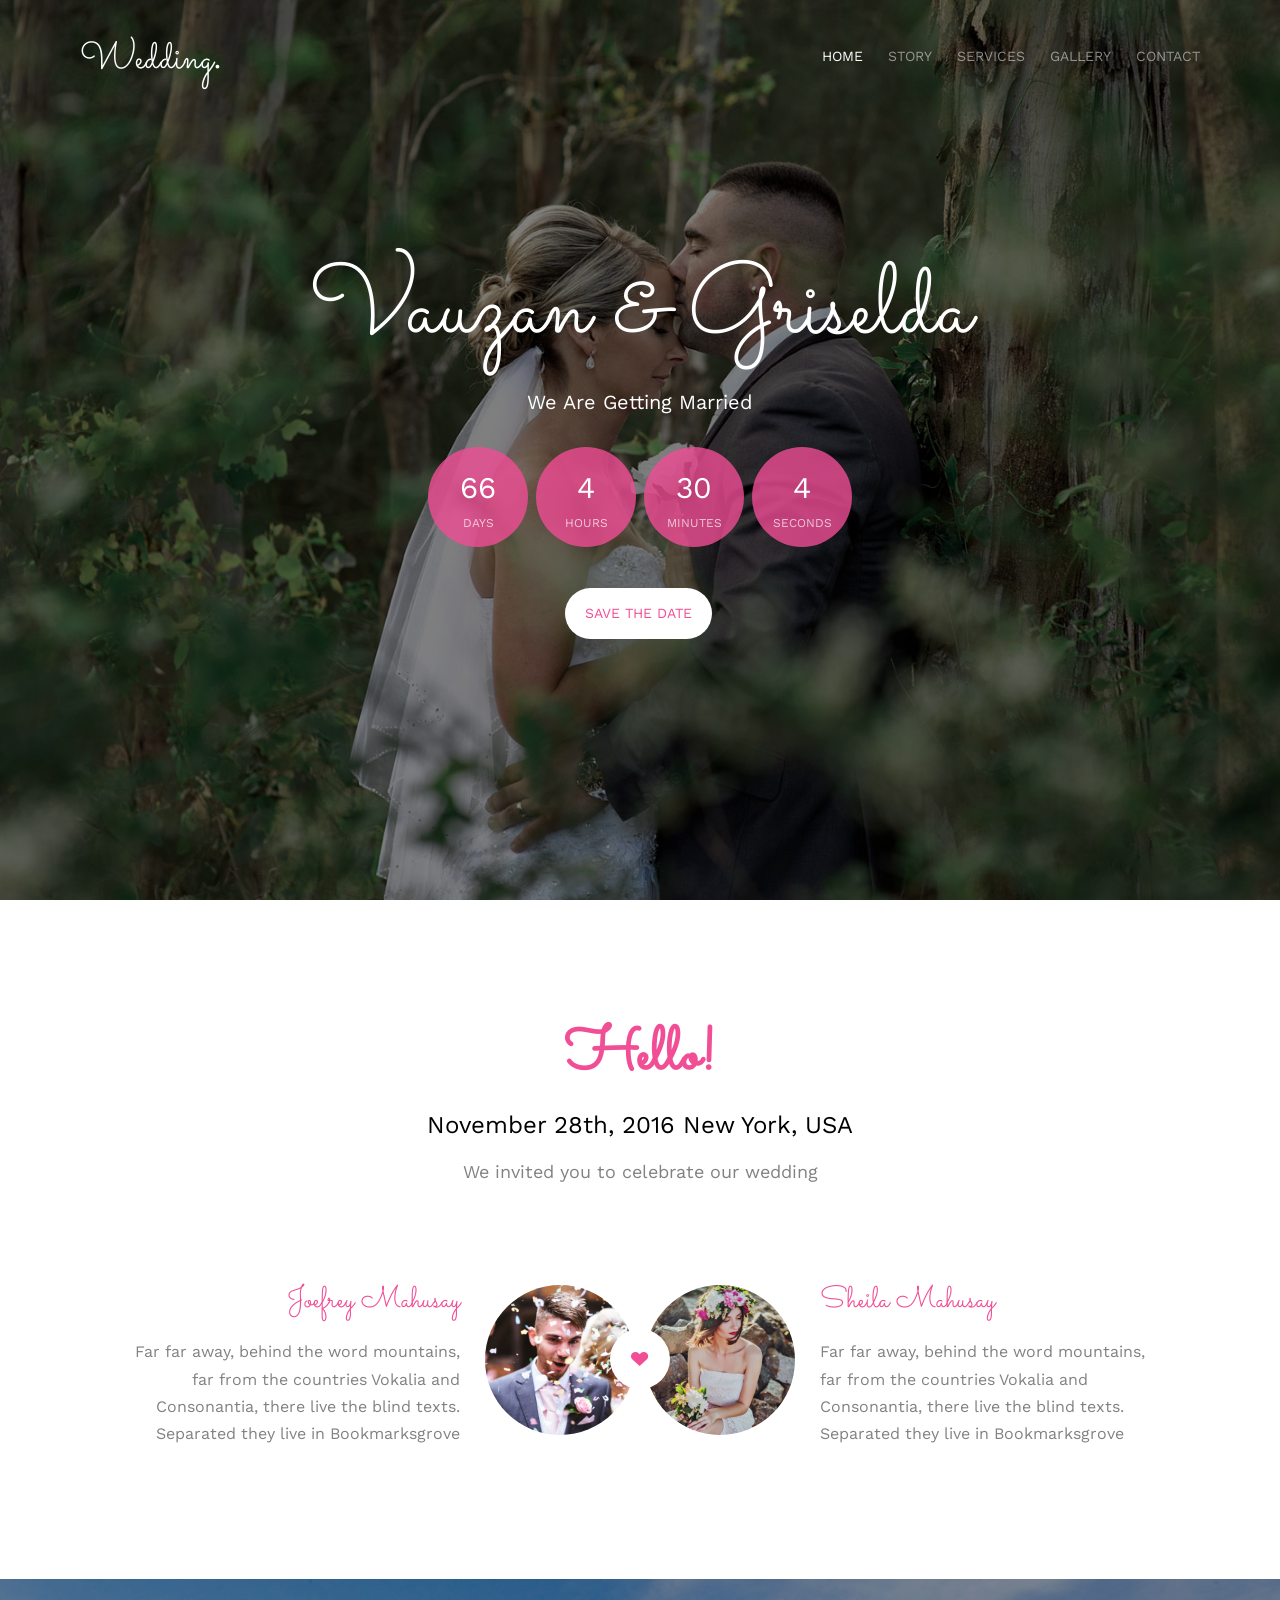
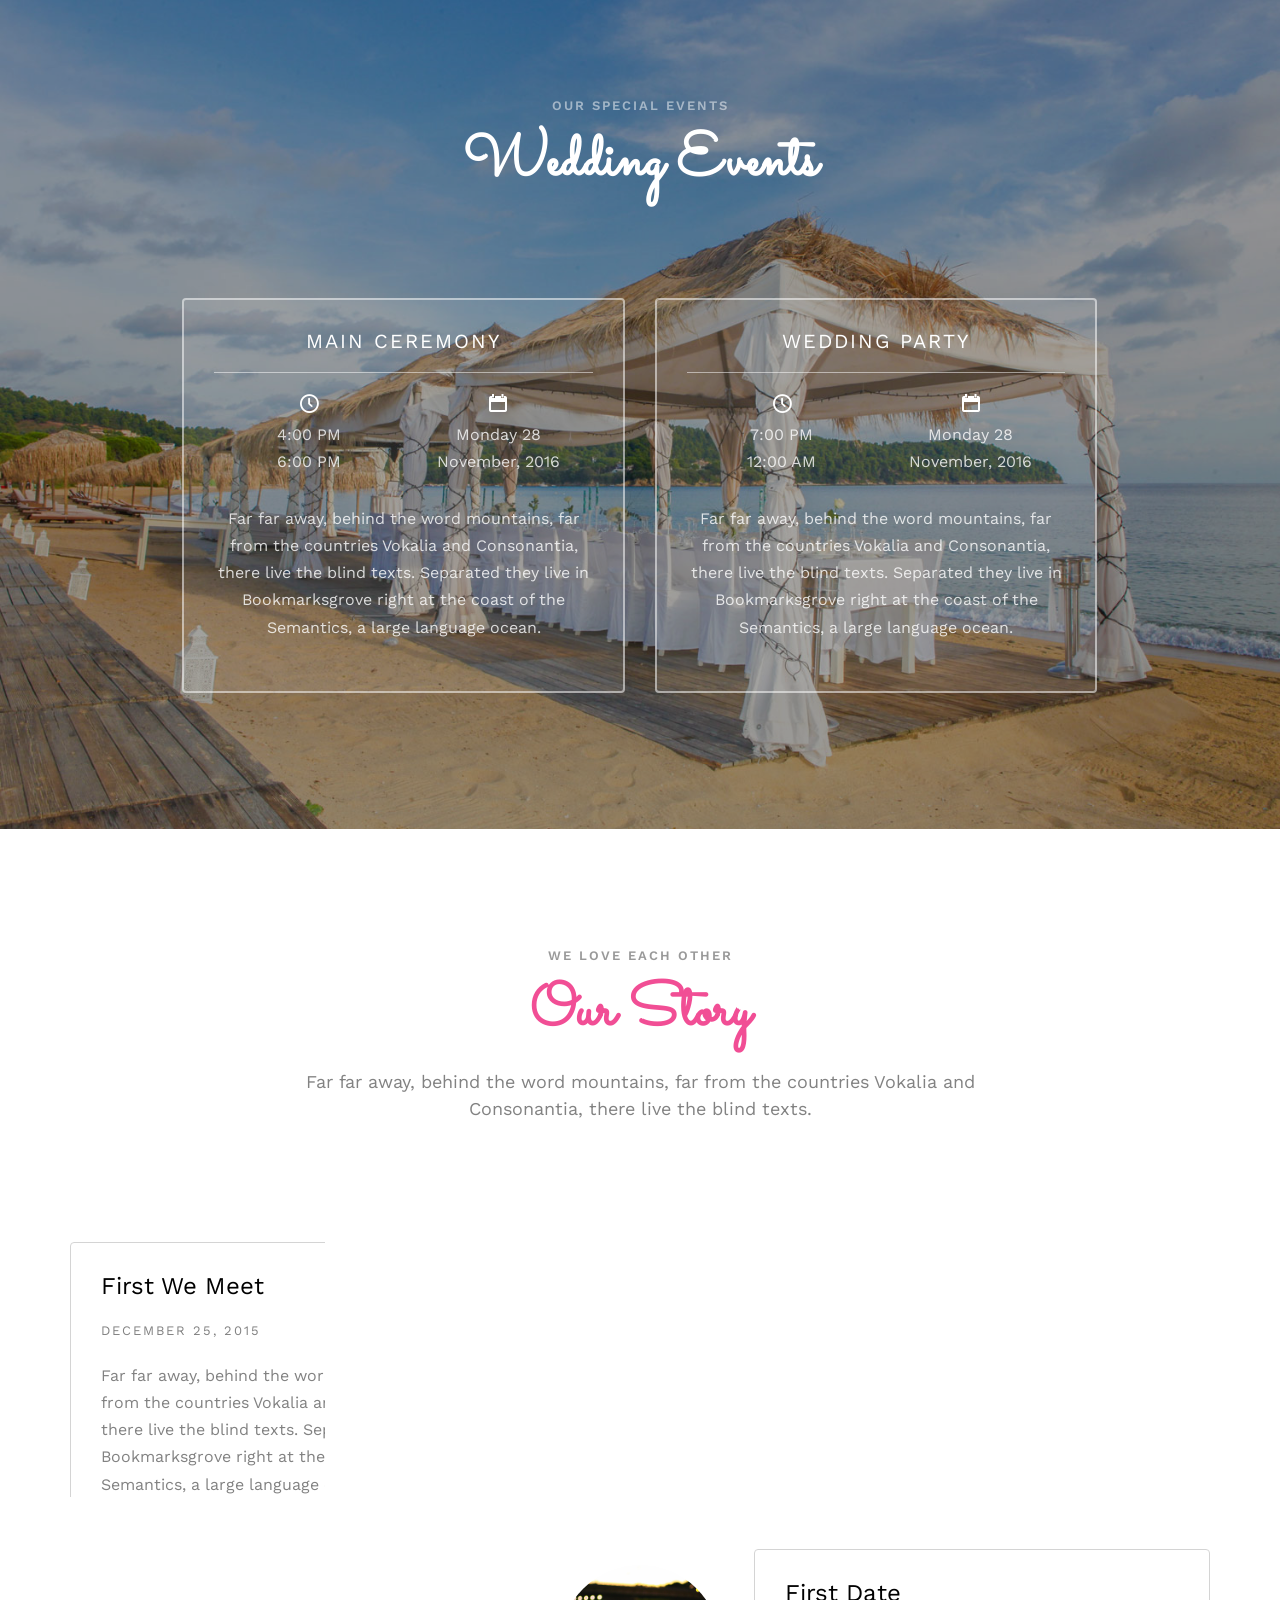
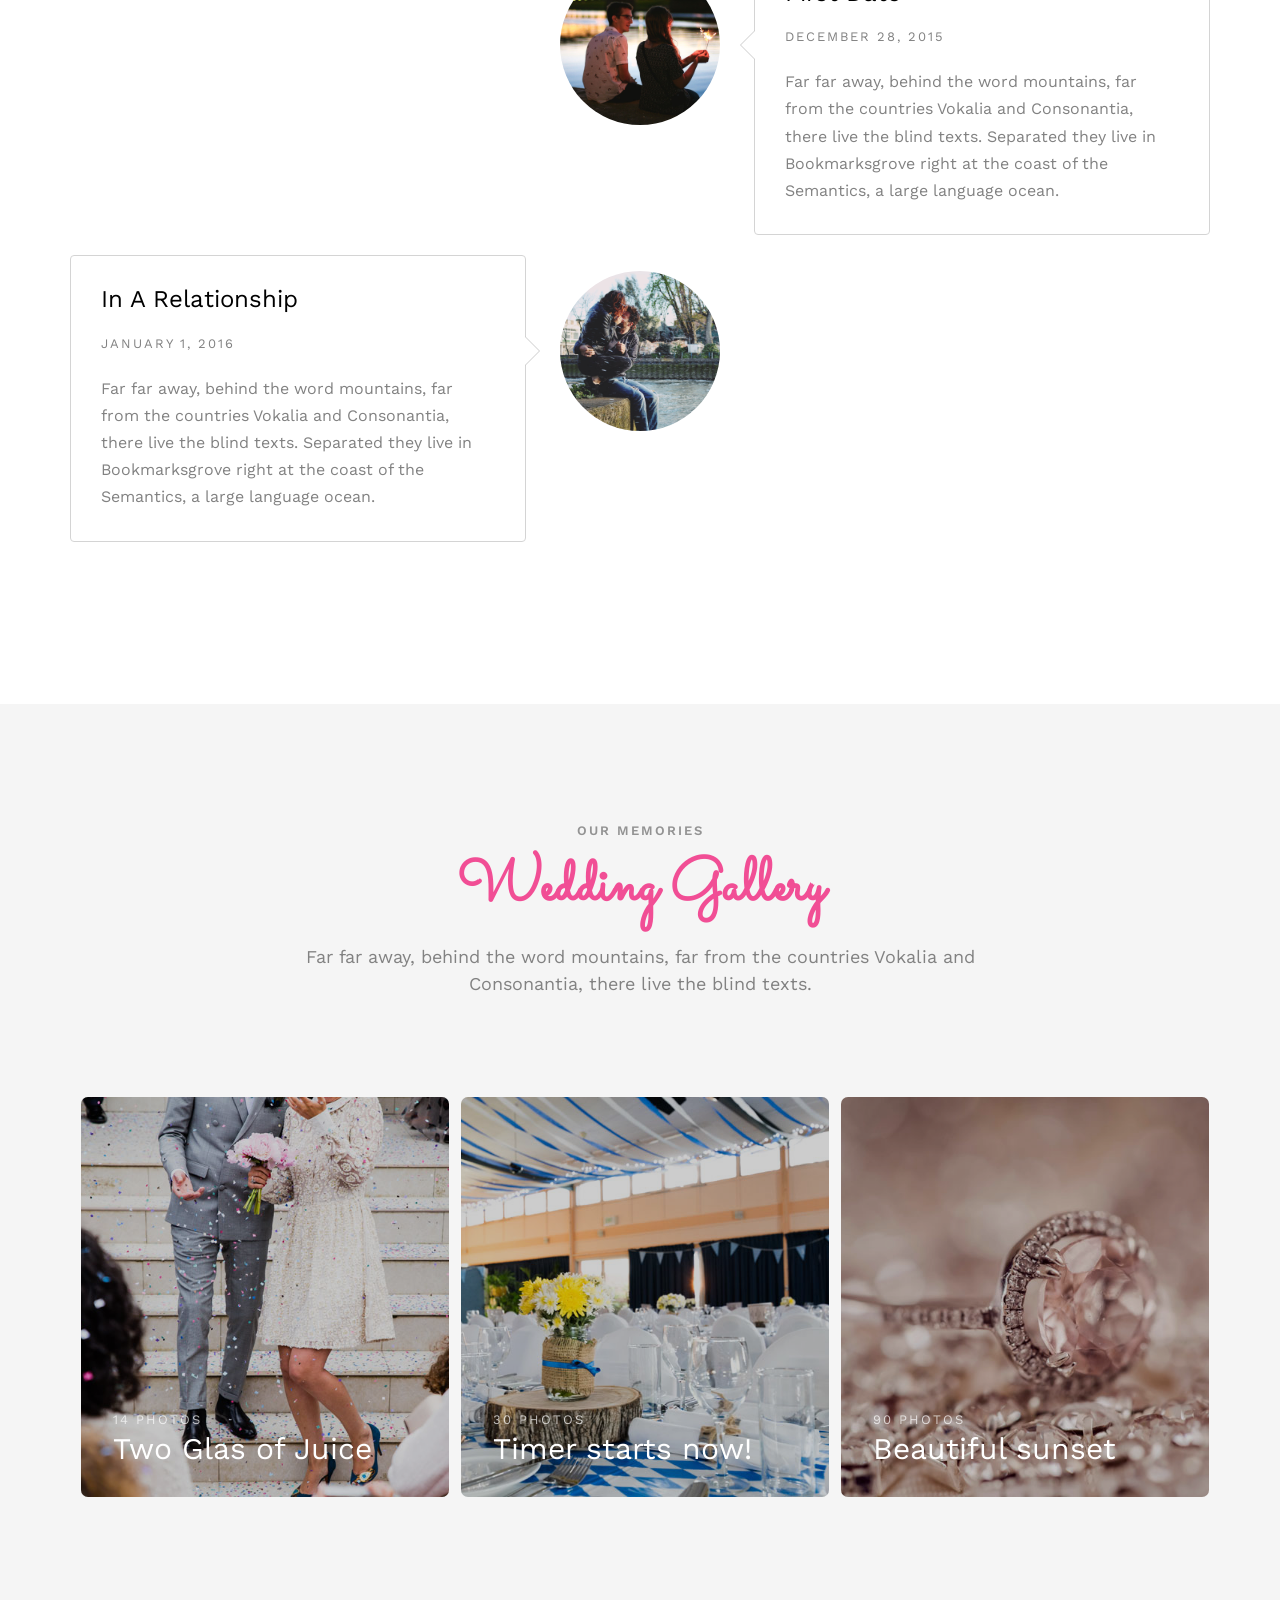
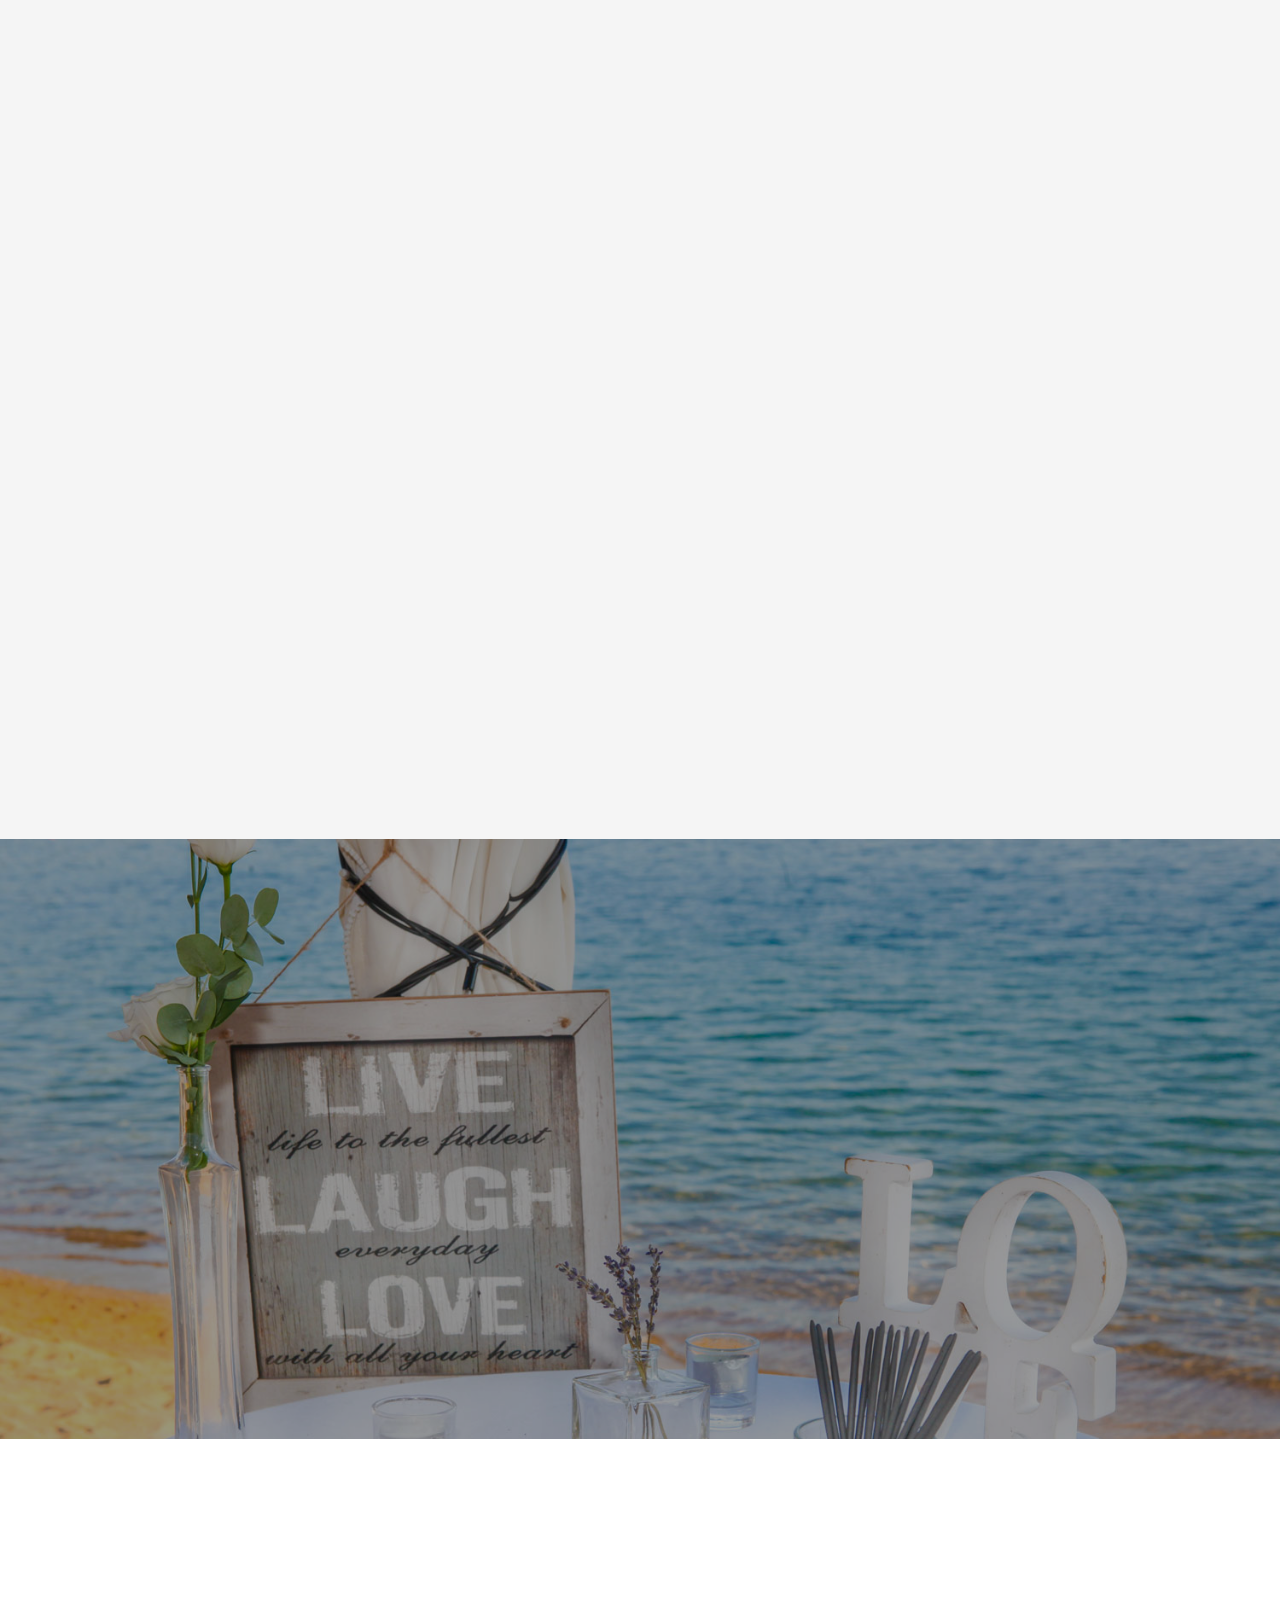
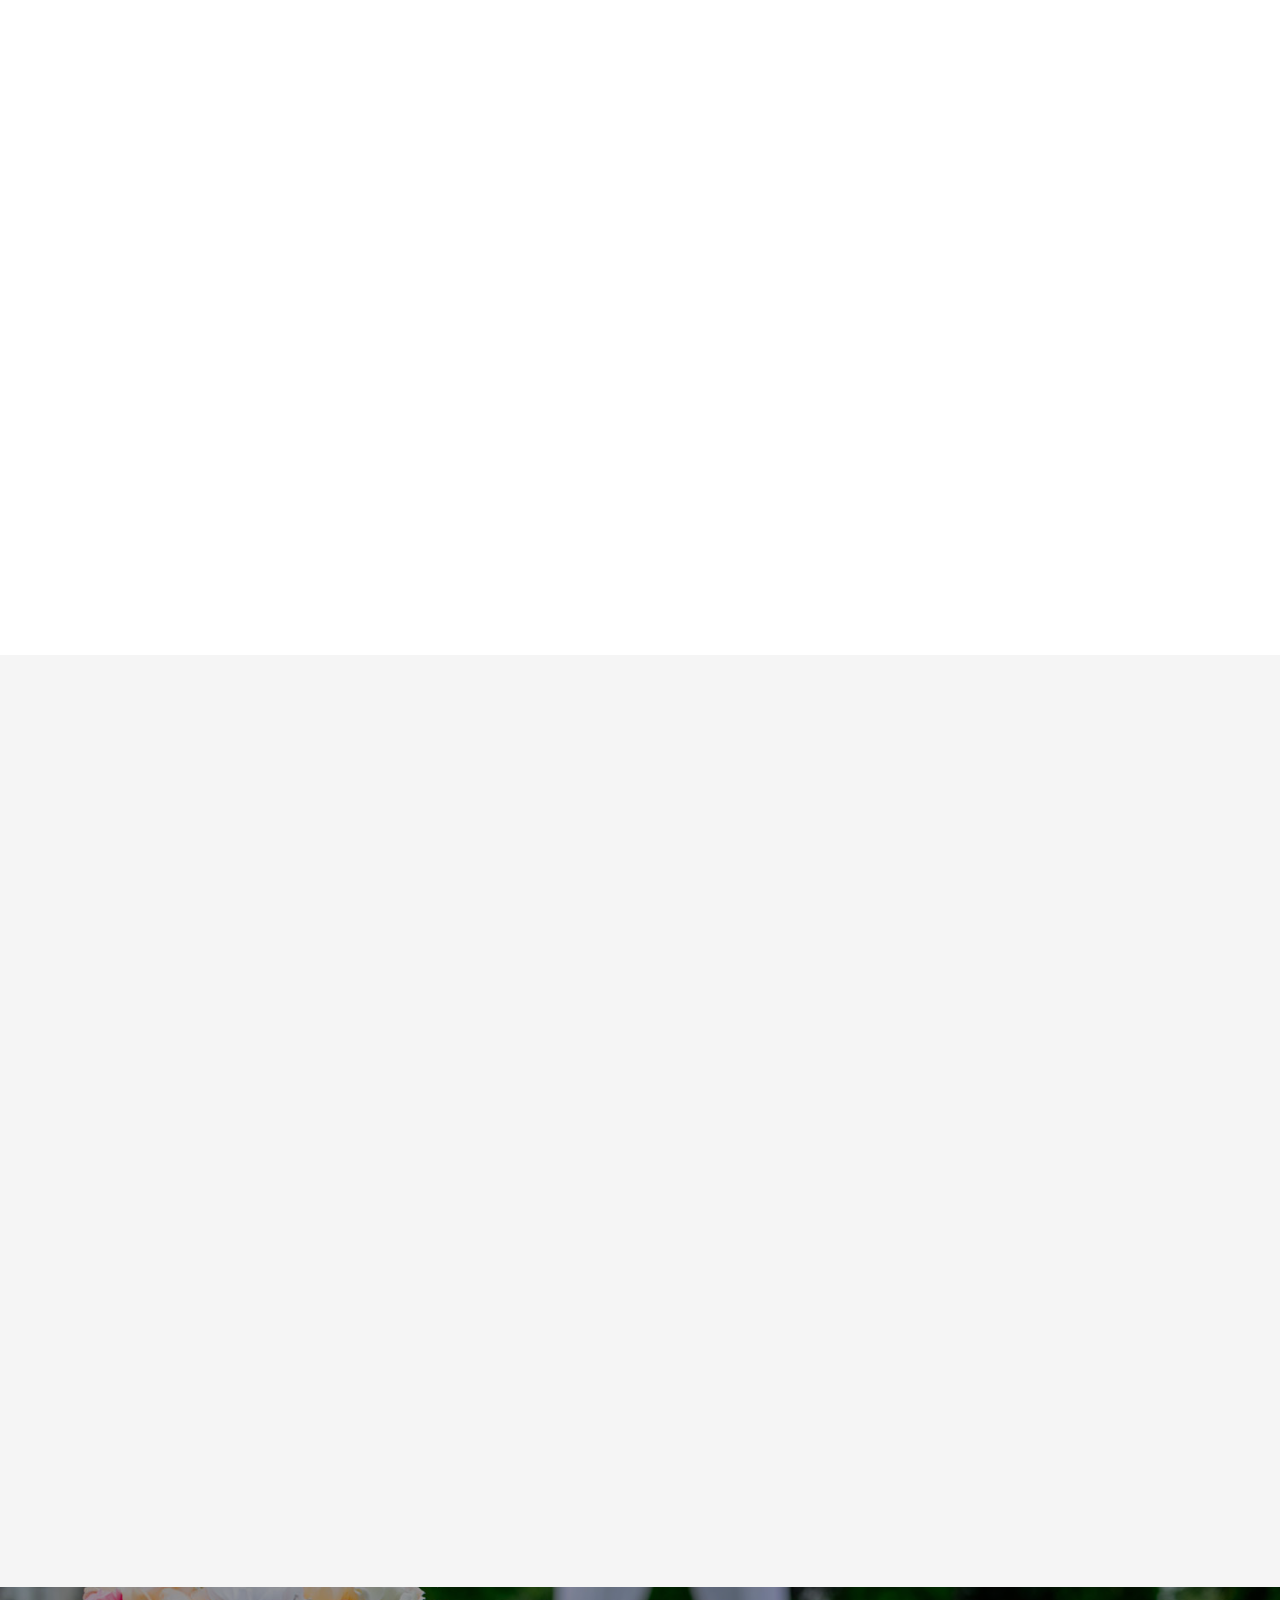
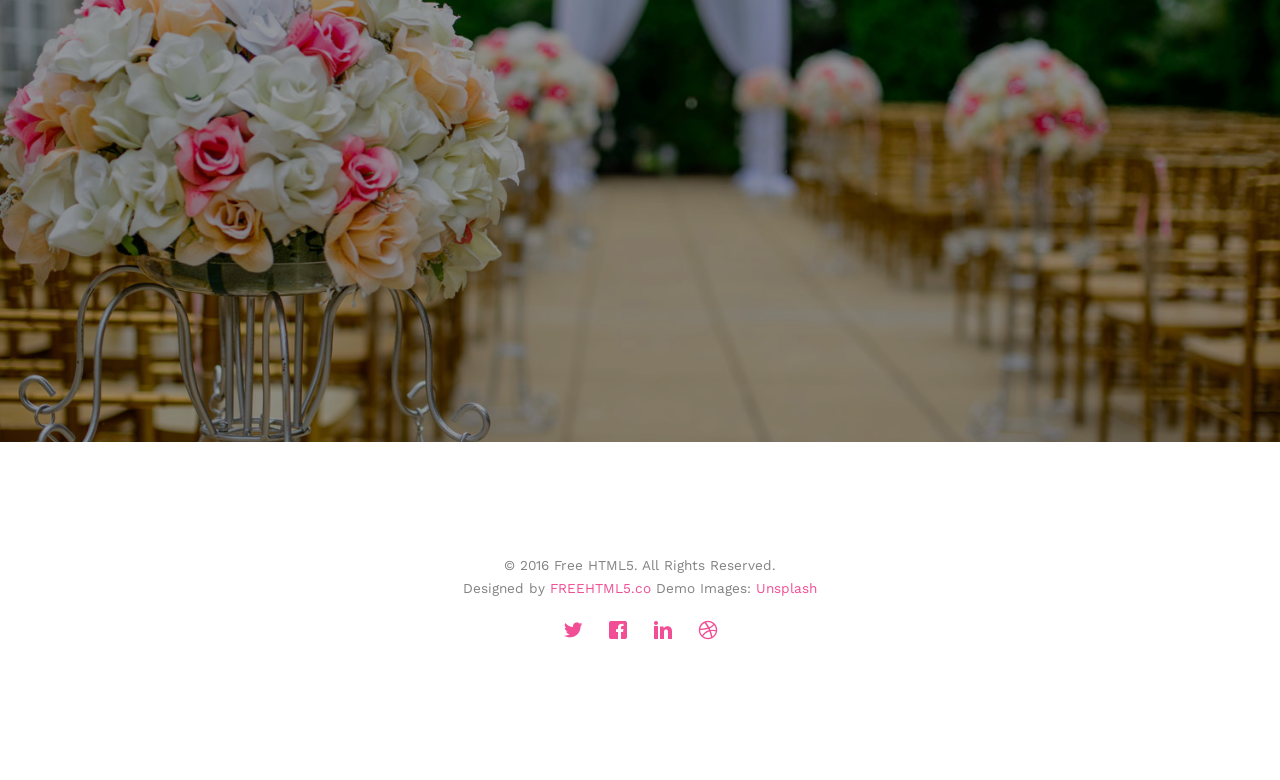
<file: index.html>
<!DOCTYPE html>
	<head>
	<meta charset="utf-8">
	<meta http-equiv="X-UA-Compatible" content="IE=edge">
	<title>Wedding &mdash; 100% Free Fully Responsive HTML5 Template by FREEHTML5.co</title>
	<meta name="viewport" content="width=device-width, initial-scale=1">
	<meta name="description" content="Free HTML5 Template by FREEHTML5.CO" />
	<meta name="keywords" content="free html5, free template, free bootstrap, html5, css3, mobile first, responsive" />
	<meta name="author" content="FREEHTML5.CO" />



  	<!-- Facebook and Twitter integration -->
	<meta property="og:title" content=""/>
	<meta property="og:image" content=""/>
	<meta property="og:url" content=""/>
	<meta property="og:site_name" content=""/>
	<meta property="og:description" content=""/>
	<meta name="twitter:title" content="" />
	<meta name="twitter:image" content="" />
	<meta name="twitter:url" content="" />
	<meta name="twitter:card" content="" />

	<link href='https://fonts.googleapis.com/css?family=Work+Sans:400,300,600,400italic,700' rel='stylesheet' type='text/css'>
	<link href="https://fonts.googleapis.com/css?family=Sacramento" rel="stylesheet">
	
	<!-- Animate.css -->
	<link rel="stylesheet" href="css/animate.css">
	<!-- Icomoon Icon Fonts-->
	<link rel="stylesheet" href="css/icomoon.css">
	<!-- Bootstrap  -->
	<link rel="stylesheet" href="css/bootstrap.css">

	<!-- Magnific Popup -->
	<link rel="stylesheet" href="css/magnific-popup.css">

	<!-- Owl Carousel  -->
	<link rel="stylesheet" href="css/owl.carousel.min.css">
	<link rel="stylesheet" href="css/owl.theme.default.min.css">

	<!-- Theme style  -->
	<link rel="stylesheet" href="css/style.css">

	<!-- Modernizr JS -->
	<script src="js/modernizr-2.6.2.min.js"></script>
	<!-- FOR IE9 below -->
	<!--[if lt IE 9]>
	<script src="js/respond.min.js"></script>
	<![endif]-->

	</head>
	<body>
		
	<div class="fh5co-loader"></div>
	
	<div id="page">
	<nav class="fh5co-nav" role="navigation">
		<div class="container">
			<div class="row">
				<div class="col-xs-2">
					<div id="fh5co-logo"><a href="index.html">Wedding<strong>.</strong></a></div>
				</div>
				<div class="col-xs-10 text-right menu-1">
					<ul>
						<li class="active"><a href="index.html">Home</a></li>
						<li><a href="about.html">Story</a></li>
						<li class="has-dropdown">
							<a href="services.html">Services</a>
							<ul class="dropdown">
								<li><a href="#">Web Design</a></li>
								<li><a href="#">eCommerce</a></li>
								<li><a href="#">Branding</a></li>
								<li><a href="#">API</a></li>
							</ul>
						</li>
						<li class="has-dropdown">
							<a href="gallery.html">Gallery</a>
							<ul class="dropdown">
								<li><a href="#">HTML5</a></li>
								<li><a href="#">CSS3</a></li>
								<li><a href="#">Sass</a></li>
								<li><a href="#">jQuery</a></li>
							</ul>
						</li>
						<li><a href="contact.html">Contact</a></li>
					</ul>
				</div>
			</div>
			
		</div>
	</nav>

	<header id="fh5co-header" class="fh5co-cover" role="banner" style="background-image:url(images/img_bg_2.jpg);" data-stellar-background-ratio="0.5">
		<div class="overlay"></div>
		<div class="container">
			<div class="row">
				<div class="col-md-8 col-md-offset-2 text-center">
					<div class="display-t">
						<div class="display-tc animate-box" data-animate-effect="fadeIn">
							<h1>Vauzan &amp; Griselda</h1>
							<h2>We Are Getting Married</h2>
							<div class="simply-countdown simply-countdown-one"></div>
							<p><a href="#" class="btn btn-default btn-sm">Save the date</a></p>
						</div>
					</div>
				</div>
			</div>
		</div>
	</header>

	<div id="fh5co-couple">
		<div class="container">
			<div class="row">
				<div class="col-md-8 col-md-offset-2 text-center fh5co-heading animate-box">
					<h2>Hello!</h2>
					<h3>November 28th, 2016 New York, USA</h3>
					<p>We invited you to celebrate our wedding</p>
				</div>
			</div>
			<div class="couple-wrap animate-box">
				<div class="couple-half">
					<div class="groom">
						<img src="images/groom.jpg" alt="groom" class="img-responsive">
					</div>
					<div class="desc-groom">
						<h3>Joefrey Mahusay</h3>
						<p>Far far away, behind the word mountains, far from the countries Vokalia and Consonantia, there live the blind texts. Separated they live in Bookmarksgrove</p>
					</div>
				</div>
				<p class="heart text-center"><i class="icon-heart2"></i></p>
				<div class="couple-half">
					<div class="bride">
						<img src="images/bride.jpg" alt="groom" class="img-responsive">
					</div>
					<div class="desc-bride">
						<h3>Sheila Mahusay</h3>
						<p>Far far away, behind the word mountains, far from the countries Vokalia and Consonantia, there live the blind texts. Separated they live in Bookmarksgrove</p>
					</div>
				</div>
			</div>
		</div>
	</div>

	<div id="fh5co-event" class="fh5co-bg" style="background-image:url(images/img_bg_3.jpg);">
		<div class="overlay"></div>
		<div class="container">
			<div class="row">
				<div class="col-md-8 col-md-offset-2 text-center fh5co-heading animate-box">
					<span>Our Special Events</span>
					<h2>Wedding Events</h2>
				</div>
			</div>
			<div class="row">
				<div class="display-t">
					<div class="display-tc">
						<div class="col-md-10 col-md-offset-1">
							<div class="col-md-6 col-sm-6 text-center">
								<div class="event-wrap animate-box">
									<h3>Main Ceremony</h3>
									<div class="event-col">
										<i class="icon-clock"></i>
										<span>4:00 PM</span>
										<span>6:00 PM</span>
									</div>
									<div class="event-col">
										<i class="icon-calendar"></i>
										<span>Monday 28</span>
										<span>November, 2016</span>
									</div>
									<p>Far far away, behind the word mountains, far from the countries Vokalia and Consonantia, there live the blind texts. Separated they live in Bookmarksgrove right at the coast of the Semantics, a large language ocean.</p>
								</div>
							</div>
							<div class="col-md-6 col-sm-6 text-center">
								<div class="event-wrap animate-box">
									<h3>Wedding Party</h3>
									<div class="event-col">
										<i class="icon-clock"></i>
										<span>7:00 PM</span>
										<span>12:00 AM</span>
									</div>
									<div class="event-col">
										<i class="icon-calendar"></i>
										<span>Monday 28</span>
										<span>November, 2016</span>
									</div>
									<p>Far far away, behind the word mountains, far from the countries Vokalia and Consonantia, there live the blind texts. Separated they live in Bookmarksgrove right at the coast of the Semantics, a large language ocean.</p>
								</div>
							</div>
						</div>
					</div>
				</div>
			</div>
		</div>
	</div>

	<div id="fh5co-couple-story">
		<div class="container">
			<div class="row">
				<div class="col-md-8 col-md-offset-2 text-center fh5co-heading animate-box">
					<span>We Love Each Other</span>
					<h2>Our Story</h2>
					<p>Far far away, behind the word mountains, far from the countries Vokalia and Consonantia, there live the blind texts.</p>
				</div>
			</div>
			<div class="row">
				<div class="col-md-12 col-md-offset-0">
					<ul class="timeline animate-box">
						<li class="animate-box">
							<div class="timeline-badge" style="background-image:url(images/couple-1.jpg);"></div>
							<div class="timeline-panel">
								<div class="timeline-heading">
									<h3 class="timeline-title">First We Meet</h3>
									<span class="date">December 25, 2015</span>
								</div>
								<div class="timeline-body">
									<p>Far far away, behind the word mountains, far from the countries Vokalia and Consonantia, there live the blind texts. Separated they live in Bookmarksgrove right at the coast of the Semantics, a large language ocean.</p>
								</div>
							</div>
						</li>
						<li class="timeline-inverted animate-box">
							<div class="timeline-badge" style="background-image:url(images/couple-2.jpg);"></div>
							<div class="timeline-panel">
								<div class="timeline-heading">
									<h3 class="timeline-title">First Date</h3>
									<span class="date">December 28, 2015</span>
								</div>
								<div class="timeline-body">
									<p>Far far away, behind the word mountains, far from the countries Vokalia and Consonantia, there live the blind texts. Separated they live in Bookmarksgrove right at the coast of the Semantics, a large language ocean.</p>
								</div>
							</div>
						</li>
						<li class="animate-box">
							<div class="timeline-badge" style="background-image:url(images/couple-3.jpg);"></div>
							<div class="timeline-panel">
								<div class="timeline-heading">
									<h3 class="timeline-title">In A Relationship</h3>
									<span class="date">January 1, 2016</span>
								</div>
								<div class="timeline-body">
									<p>Far far away, behind the word mountains, far from the countries Vokalia and Consonantia, there live the blind texts. Separated they live in Bookmarksgrove right at the coast of the Semantics, a large language ocean.</p>
								</div>
							</div>
						</li>
			    	</ul>
				</div>
			</div>
		</div>
	</div>

	<div id="fh5co-gallery" class="fh5co-section-gray">
		<div class="container">
			<div class="row">
				<div class="col-md-8 col-md-offset-2 text-center fh5co-heading animate-box">
					<span>Our Memories</span>
					<h2>Wedding Gallery</h2>
					<p>Far far away, behind the word mountains, far from the countries Vokalia and Consonantia, there live the blind texts.</p>
				</div>
			</div>
			<div class="row row-bottom-padded-md">
				<div class="col-md-12">
					<ul id="fh5co-gallery-list">
						
						<li class="one-third animate-box" data-animate-effect="fadeIn" style="background-image: url(images/gallery-1.jpg); "> 
						<a href="images/gallery-1.jpg">
							<div class="case-studies-summary">
								<span>14 Photos</span>
								<h2>Two Glas of Juice</h2>
							</div>
						</a>
					</li>
					<li class="one-third animate-box" data-animate-effect="fadeIn" style="background-image: url(images/gallery-2.jpg); ">
						<a href="#" class="color-2">
							<div class="case-studies-summary">
								<span>30 Photos</span>
								<h2>Timer starts now!</h2>
							</div>
						</a>
					</li>


					<li class="one-third animate-box" data-animate-effect="fadeIn" style="background-image: url(images/gallery-3.jpg); ">
						<a href="#" class="color-3">
							<div class="case-studies-summary">
								<span>90 Photos</span>
								<h2>Beautiful sunset</h2>
							</div>
						</a>
					</li>
					<li class="one-third animate-box" data-animate-effect="fadeIn" style="background-image: url(images/gallery-4.jpg); ">
						<a href="#" class="color-4">
							<div class="case-studies-summary">
								<span>12 Photos</span>
								<h2>Company's Conference Room</h2>
							</div>
						</a>
					</li>

						<li class="one-third animate-box" data-animate-effect="fadeIn" style="background-image: url(images/gallery-5.jpg); ">
							<a href="#" class="color-3">
								<div class="case-studies-summary">
									<span>50 Photos</span>
									<h2>Useful baskets</h2>
								</div>
							</a>
						</li>
						<li class="one-third animate-box" data-animate-effect="fadeIn" style="background-image: url(images/gallery-6.jpg); ">
							<a href="#" class="color-4">
								<div class="case-studies-summary">
									<span>45 Photos</span>
									<h2>Skater man in the road</h2>
								</div>
							</a>
						</li>

						<li class="one-third animate-box" data-animate-effect="fadeIn" style="background-image: url(images/gallery-7.jpg); ">
							<a href="#" class="color-4">
								<div class="case-studies-summary">
									<span>35 Photos</span>
									<h2>Two Glas of Juice</h2>
								</div>
							</a>
						</li>

						<li class="one-third animate-box" data-animate-effect="fadeIn" style="background-image: url(images/gallery-8.jpg); "> 
							<a href="#" class="color-5">
								<div class="case-studies-summary">
									<span>90 Photos</span>
									<h2>Timer starts now!</h2>
								</div>
							</a>
						</li>
						<li class="one-third animate-box" data-animate-effect="fadeIn" style="background-image: url(images/gallery-9.jpg); ">
							<a href="#" class="color-6">
								<div class="case-studies-summary">
									<span>56 Photos</span>
									<h2>Beautiful sunset</h2>
								</div>
							</a>
						</li>
					</ul>		
				</div>
			</div>
		</div>
	</div>

	<div id="fh5co-counter" class="fh5co-bg fh5co-counter" style="background-image:url(images/img_bg_5.jpg);">
		<div class="overlay"></div>
		<div class="container">
			<div class="row">
				<div class="display-t">
					<div class="display-tc">
						<div class="col-md-3 col-sm-6 animate-box">
							<div class="feature-center">
								<span class="icon">
									<i class="icon-users"></i>
								</span>

								<span class="counter js-counter" data-from="0" data-to="500" data-speed="5000" data-refresh-interval="50">1</span>
								<span class="counter-label">Estimated Guest</span>

							</div>
						</div>
						<div class="col-md-3 col-sm-6 animate-box">
							<div class="feature-center">
								<span class="icon">
									<i class="icon-user"></i>
								</span>

								<span class="counter js-counter" data-from="0" data-to="1000" data-speed="5000" data-refresh-interval="50">1</span>
								<span class="counter-label">We Catter</span>
							</div>
						</div>
						<div class="col-md-3 col-sm-6 animate-box">
							<div class="feature-center">
								<span class="icon">
									<i class="icon-calendar"></i>
								</span>
								<span class="counter js-counter" data-from="0" data-to="402" data-speed="5000" data-refresh-interval="50">1</span>
								<span class="counter-label">Events Done</span>
							</div>
						</div>
						<div class="col-md-3 col-sm-6 animate-box">
							<div class="feature-center">
								<span class="icon">
									<i class="icon-clock"></i>
								</span>

								<span class="counter js-counter" data-from="0" data-to="2345" data-speed="5000" data-refresh-interval="50">1</span>
								<span class="counter-label">Hours Spent</span>

							</div>
						</div>
					</div>
				</div>
			</div>
		</div>
	</div>

	<div id="fh5co-testimonial">
		<div class="container">
			<div class="row">
				<div class="row animate-box">
					<div class="col-md-8 col-md-offset-2 text-center fh5co-heading">
						<span>Best Wishes</span>
						<h2>Friends Wishes</h2>
					</div>
				</div>
				<div class="row">
					<div class="col-md-12 animate-box">
						<div class="wrap-testimony">
							<div class="owl-carousel-fullwidth">
								<div class="item">
									<div class="testimony-slide active text-center">
										<figure>
											<img src="images/couple-1.jpg" alt="user">
										</figure>
										<span>John Doe, via <a href="#" class="twitter">Twitter</a></span>
										<blockquote>
											<p>"Far far away, behind the word mountains, far from the countries Vokalia and Consonantia, there live the blind texts. Separated they live in Bookmarksgrove right at the coast of the Semantics"</p>
										</blockquote>
									</div>
								</div>
								<div class="item">
									<div class="testimony-slide active text-center">
										<figure>
											<img src="images/couple-2.jpg" alt="user">
										</figure>
										<span>John Doe, via <a href="#" class="twitter">Twitter</a></span>
										<blockquote>
											<p>"Far far away, behind the word mountains, far from the countries Vokalia and Consonantia, at the coast of the Semantics, a large language ocean."</p>
										</blockquote>
									</div>
								</div>
								<div class="item">
									<div class="testimony-slide active text-center">
										<figure>
											<img src="images/couple-3.jpg" alt="user">
										</figure>
										<span>John Doe, via <a href="#" class="twitter">Twitter</a></span>
										<blockquote>
											<p>"Far far away, far from the countries Vokalia and Consonantia, there live the blind texts. Separated they live in Bookmarksgrove right at the coast of the Semantics, a large language ocean."</p>
										</blockquote>
									</div>
								</div>
							</div>
						</div>
					</div>
				</div>
			</div>
		</div>
	</div>

	<div id="fh5co-services" class="fh5co-section-gray">
		<div class="container">
			
			<div class="row animate-box">
				<div class="col-md-8 col-md-offset-2 text-center fh5co-heading">
					<h2>We Offer Services</h2>
					<p>Dignissimos asperiores vitae velit veniam totam fuga molestias accusamus alias autem provident. Odit ab aliquam dolor eius.</p>
				</div>
			</div>

			<div class="row">
				<div class="col-md-6">
					<div class="feature-left animate-box" data-animate-effect="fadeInLeft">
						<span class="icon">
							<i class="icon-calendar"></i>
						</span>
						<div class="feature-copy">
							<h3>We Organized Events</h3>
							<p>Facilis ipsum reprehenderit nemo molestias. Aut cum mollitia reprehenderit. Eos cumque dicta adipisci architecto culpa amet.</p>
						</div>
					</div>

					<div class="feature-left animate-box" data-animate-effect="fadeInLeft">
						<span class="icon">
							<i class="icon-image"></i>
						</span>
						<div class="feature-copy">
							<h3>Photoshoot</h3>
							<p>Facilis ipsum reprehenderit nemo molestias. Aut cum mollitia reprehenderit. Eos cumque dicta adipisci architecto culpa amet.</p>
						</div>
					</div>

					<div class="feature-left animate-box" data-animate-effect="fadeInLeft">
						<span class="icon">
							<i class="icon-video"></i>
						</span>
						<div class="feature-copy">
							<h3>Video Editing</h3>
							<p>Facilis ipsum reprehenderit nemo molestias. Aut cum mollitia reprehenderit. Eos cumque dicta adipisci architecto culpa amet.</p>
						</div>
					</div>

				</div>

				<div class="col-md-6 animate-box">
					<div class="fh5co-video fh5co-bg" style="background-image: url(images/img_bg_3.jpg); ">
						<a href="https://vimeo.com/channels/staffpicks/93951774" class="popup-vimeo"><i class="icon-video2"></i></a>
						<div class="overlay"></div>
					</div>
				</div>
			</div>

			
		</div>
	</div>


	<div id="fh5co-started" class="fh5co-bg" style="background-image:url(images/img_bg_4.jpg);">
		<div class="overlay"></div>
		<div class="container">
			<div class="row animate-box">
				<div class="col-md-8 col-md-offset-2 text-center fh5co-heading">
					<h2>Are You Attending?</h2>
					<p>Please Fill-up the form to notify you that you're attending. Thanks.</p>
				</div>
			</div>
			<div class="row animate-box">
				<div class="col-md-10 col-md-offset-1">
					<form class="form-inline">
						<div class="col-md-4 col-sm-4">
							<div class="form-group">
								<label for="name" class="sr-only">Name</label>
								<input type="name" class="form-control" id="name" placeholder="Name">
							</div>
						</div>
						<div class="col-md-4 col-sm-4">
							<div class="form-group">
								<label for="email" class="sr-only">Email</label>
								<input type="email" class="form-control" id="email" placeholder="Email">
							</div>
						</div>
						<div class="col-md-4 col-sm-4">
							<button type="submit" class="btn btn-default btn-block">I am Attending</button>
						</div>
					</form>
				</div>
			</div>
		</div>
	</div>

	<footer id="fh5co-footer" role="contentinfo">
		<div class="container">

			<div class="row copyright">
				<div class="col-md-12 text-center">
					<p>
						<small class="block">&copy; 2016 Free HTML5. All Rights Reserved.</small> 
						<small class="block">Designed by <a href="http://freehtml5.co/" target="_blank">FREEHTML5.co</a> Demo Images: <a href="http://unsplash.co/" target="_blank">Unsplash</a></small>
					</p>
					<p>
						<ul class="fh5co-social-icons">
							<li><a href="#"><i class="icon-twitter"></i></a></li>
							<li><a href="#"><i class="icon-facebook"></i></a></li>
							<li><a href="#"><i class="icon-linkedin"></i></a></li>
							<li><a href="#"><i class="icon-dribbble"></i></a></li>
						</ul>
					</p>
				</div>
			</div>

		</div>
	</footer>
	</div>

	<div class="gototop js-top">
		<a href="#" class="js-gotop"><i class="icon-arrow-up"></i></a>
	</div>
	
	<!-- jQuery -->
	<script src="js/jquery.min.js"></script>
	<!-- jQuery Easing -->
	<script src="js/jquery.easing.1.3.js"></script>
	<!-- Bootstrap -->
	<script src="js/bootstrap.min.js"></script>
	<!-- Waypoints -->
	<script src="js/jquery.waypoints.min.js"></script>
	<!-- Carousel -->
	<script src="js/owl.carousel.min.js"></script>
	<!-- countTo -->
	<script src="js/jquery.countTo.js"></script>

	<!-- Stellar -->
	<script src="js/jquery.stellar.min.js"></script>
	<!-- Magnific Popup -->
	<script src="js/jquery.magnific-popup.min.js"></script>
	<script src="js/magnific-popup-options.js"></script>

	<!-- // <script src="https://cdnjs.cloudflare.com/ajax/libs/prism/0.0.1/prism.min.js"></script> -->
	<script src="js/simplyCountdown.js"></script>
	<!-- Main -->
	<script src="js/main.js"></script>

	<script>
    var d = new Date(new Date().getTime() + 200 * 120 * 120 * 2000);

    // default example
    simplyCountdown('.simply-countdown-one', {
        year: d.getFullYear(),
        month: d.getMonth() + 1,
        day: d.getDate()
    });

    //jQuery example
    $('#simply-countdown-losange').simplyCountdown({
        year: d.getFullYear(),
        month: d.getMonth() + 1,
        day: d.getDate(),
        enableUtc: false
    });
</script>

	</body>
</html>
</file>
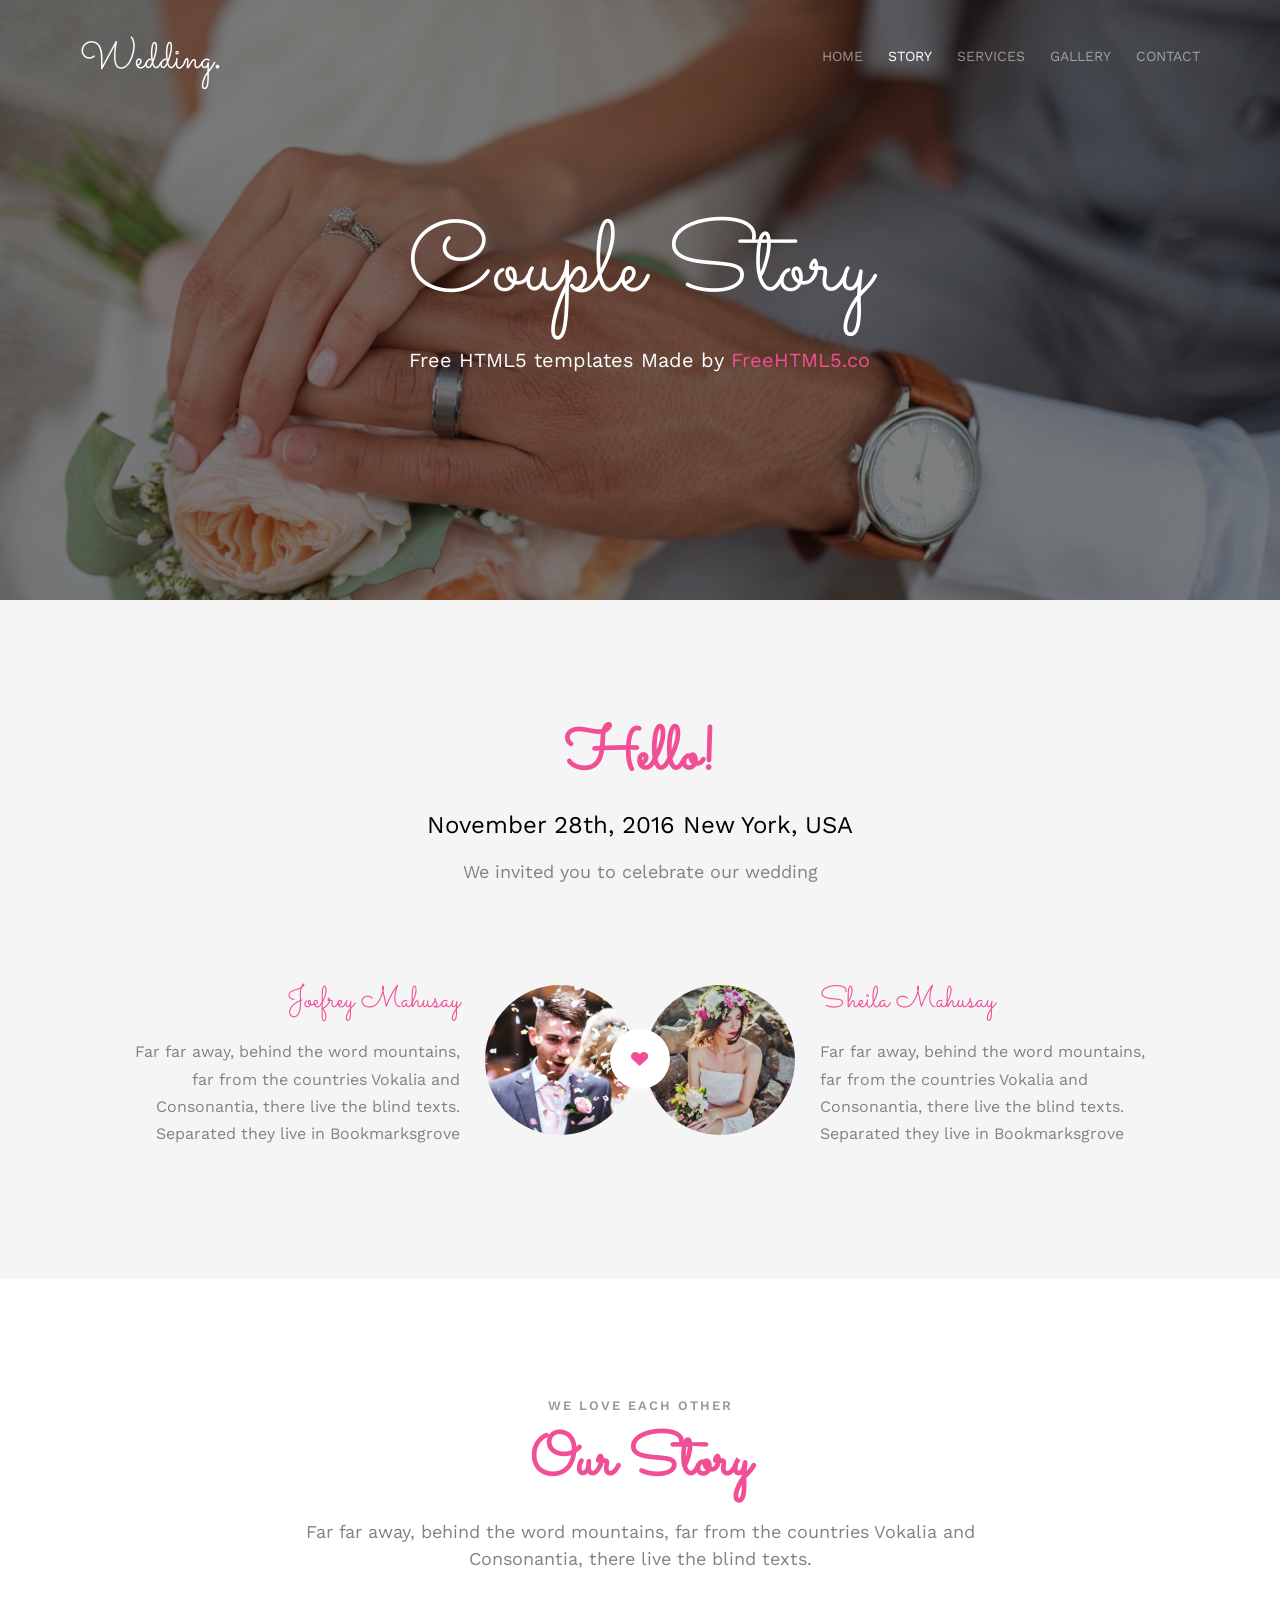
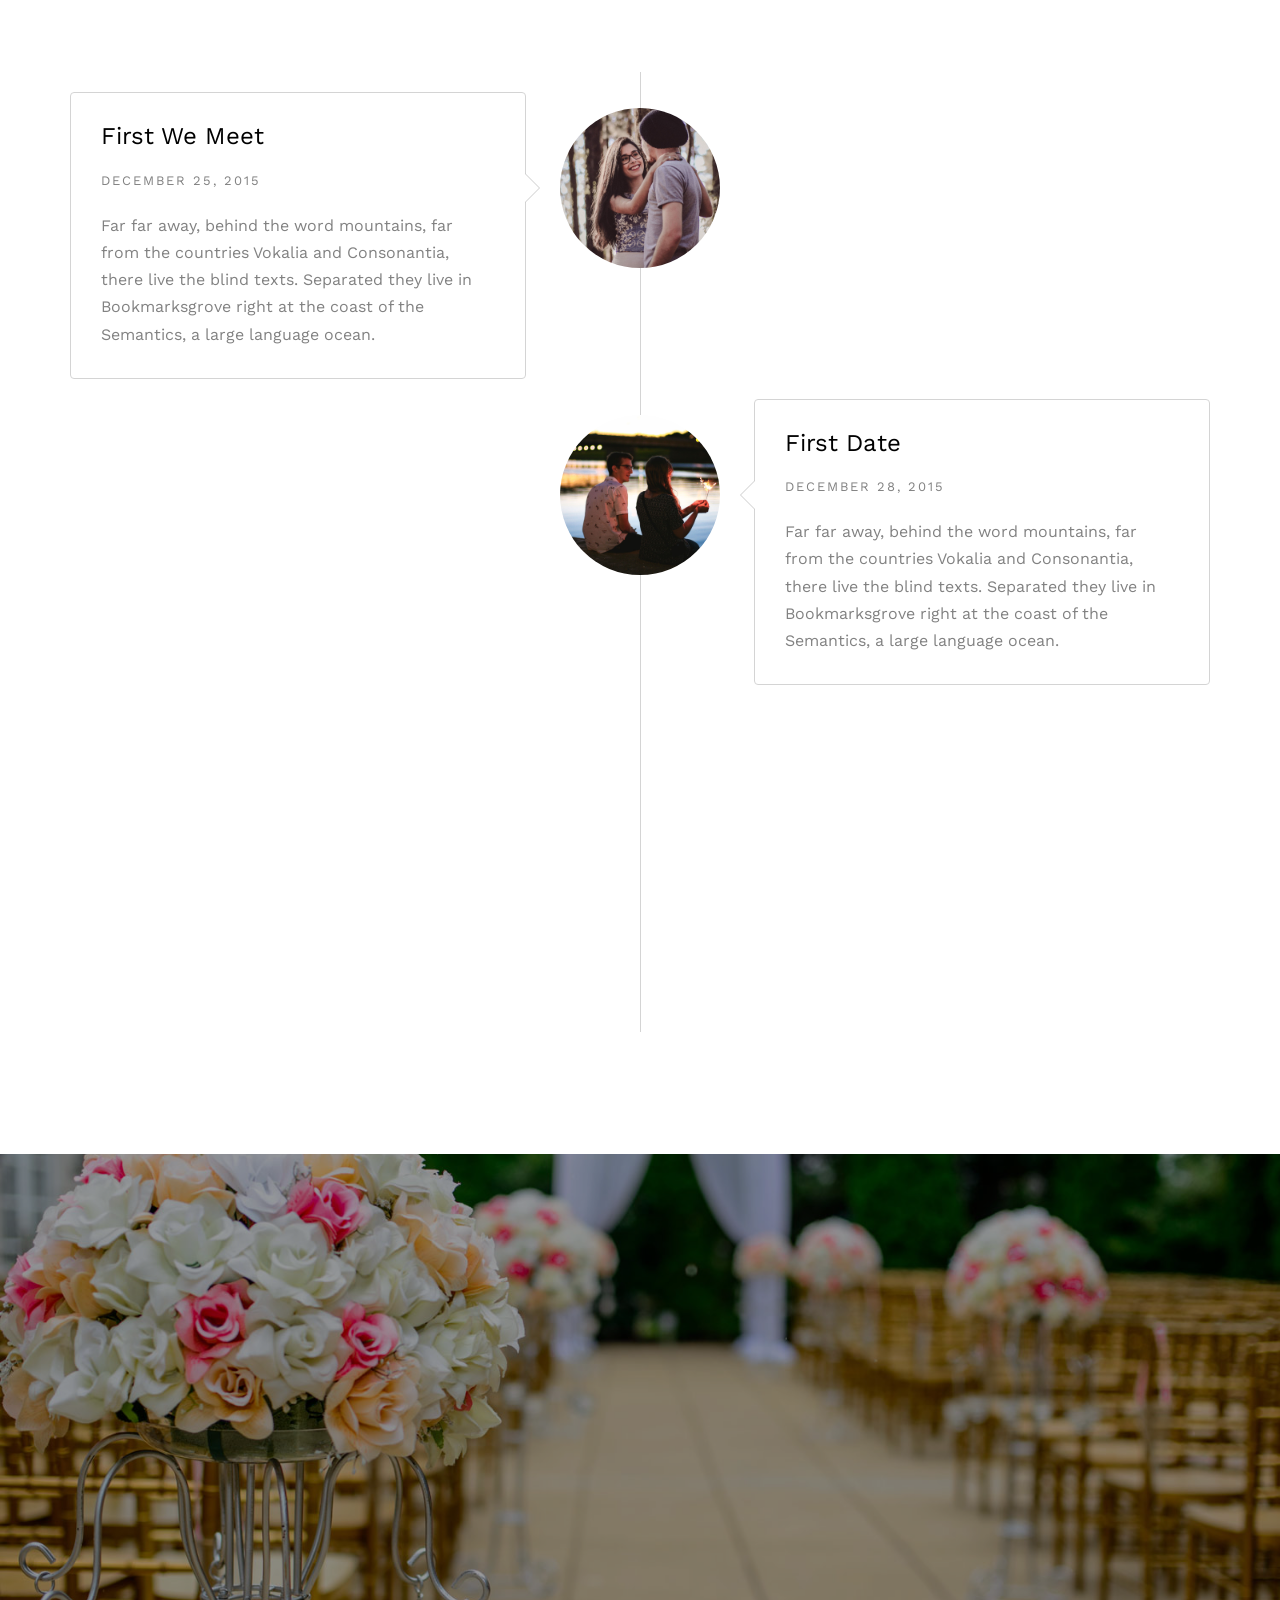
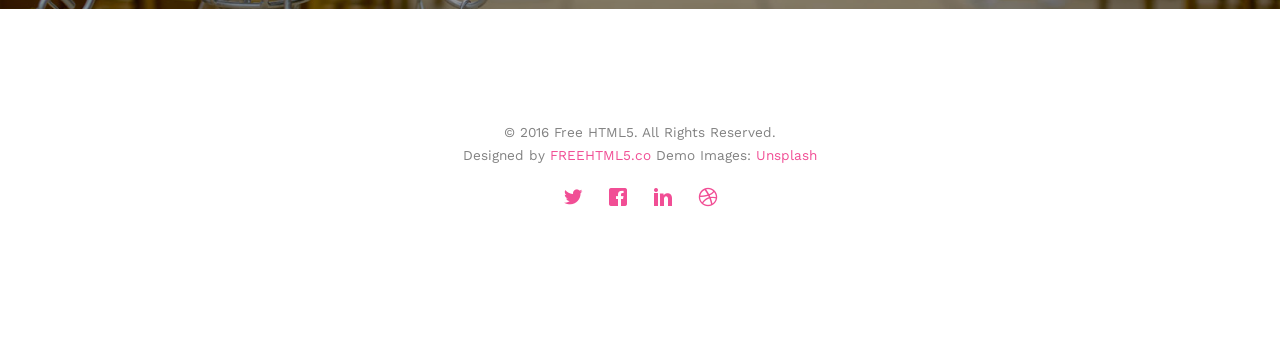
<file: about.html>
<!DOCTYPE html>

<!--[if gt IE 8]><!--> <html class="no-js"> <!--<![endif]-->
	<head>
	<meta charset="utf-8">
	<meta http-equiv="X-UA-Compatible" content="IE=edge">
	<title>Wedding &mdash; 100% Free Fully Responsive HTML5 Template by FREEHTML5.co</title>
	<meta name="viewport" content="width=device-width, initial-scale=1">
	<meta name="description" content="Free HTML5 Template by FREEHTML5.CO" />
	<meta name="keywords" content="free html5, free template, free bootstrap, html5, css3, mobile first, responsive" />
	<meta name="author" content="FREEHTML5.CO" />

  	<!-- Facebook and Twitter integration -->
	<meta property="og:title" content=""/>
	<meta property="og:image" content=""/>
	<meta property="og:url" content=""/>
	<meta property="og:site_name" content=""/>
	<meta property="og:description" content=""/>
	<meta name="twitter:title" content="" />
	<meta name="twitter:image" content="" />
	<meta name="twitter:url" content="" />
	<meta name="twitter:card" content="" />

	<link href='https://fonts.googleapis.com/css?family=Work+Sans:400,300,600,400italic,700' rel='stylesheet' type='text/css'>
	<link href="https://fonts.googleapis.com/css?family=Sacramento" rel="stylesheet">
	
	<!-- Animate.css -->
	<link rel="stylesheet" href="css/animate.css">
	<!-- Icomoon Icon Fonts-->
	<link rel="stylesheet" href="css/icomoon.css">
	<!-- Bootstrap  -->
	<link rel="stylesheet" href="css/bootstrap.css">

	<!-- Magnific Popup -->
	<link rel="stylesheet" href="css/magnific-popup.css">

	<!-- Owl Carousel  -->
	<link rel="stylesheet" href="css/owl.carousel.min.css">
	<link rel="stylesheet" href="css/owl.theme.default.min.css">

	<!-- Theme style  -->
	<link rel="stylesheet" href="css/style.css">

	<!-- Modernizr JS -->
	<script src="js/modernizr-2.6.2.min.js"></script>
	<!-- FOR IE9 below -->
	<!--[if lt IE 9]>
	<script src="js/respond.min.js"></script>
	<![endif]-->

	</head>
	<body>
		
	<div class="fh5co-loader"></div>
	
	<div id="page">
	<nav class="fh5co-nav" role="navigation">
		<div class="container">
			<div class="row">
				<div class="col-xs-2">
					<div id="fh5co-logo"><a href="index.html">Wedding<strong>.</strong></a></div>
				</div>
				<div class="col-xs-10 text-right menu-1">
					<ul>
						<li><a href="index.html">Home</a></li>
						<li class="active"><a href="about.html">Story</a></li>
						<li class="has-dropdown">
							<a href="services.html">Services</a>
							<ul class="dropdown">
								<li><a href="#">Web Design</a></li>
								<li><a href="#">eCommerce</a></li>
								<li><a href="#">Branding</a></li>
								<li><a href="#">API</a></li>
							</ul>
						</li>
						<li class="has-dropdown">
							<a href="gallery.html">Gallery</a>
							<ul class="dropdown">
								<li><a href="#">HTML5</a></li>
								<li><a href="#">CSS3</a></li>
								<li><a href="#">Sass</a></li>
								<li><a href="#">jQuery</a></li>
							</ul>
						</li>
						<li><a href="contact.html">Contact</a></li>
					</ul>
				</div>
			</div>
			
		</div>
	</nav>

	<header id="fh5co-header" class="fh5co-cover fh5co-cover-sm" role="banner" style="background-image:url(images/img_bg_1.jpg);">
		<div class="overlay"></div>
		<div class="fh5co-container">
			<div class="row">
				<div class="col-md-8 col-md-offset-2 text-center">
					<div class="display-t">
						<div class="display-tc animate-box" data-animate-effect="fadeIn">
							<h1>Couple Story</h1>
							<h2>Free HTML5 templates Made by <a href="http://freehtml5.co" target="_blank">FreeHTML5.co</a></h2>
						</div>
					</div>
				</div>
			</div>
		</div>
	</header>

	<div id="fh5co-couple" class="fh5co-section-gray">
		<div class="container">
			<div class="row">
				<div class="col-md-8 col-md-offset-2 text-center fh5co-heading animate-box">
					<h2>Hello!</h2>
					<h3>November 28th, 2016 New York, USA</h3>
					<p>We invited you to celebrate our wedding</p>
				</div>
			</div>
			<div class="couple-wrap animate-box">
				<div class="couple-half">
					<div class="groom">
						<img src="images/groom.jpg" alt="groom" class="img-responsive">
					</div>
					<div class="desc-groom">
						<h3>Joefrey Mahusay</h3>
						<p>Far far away, behind the word mountains, far from the countries Vokalia and Consonantia, there live the blind texts. Separated they live in Bookmarksgrove</p>
					</div>
				</div>
				<p class="heart text-center"><i class="icon-heart2"></i></p>
				<div class="couple-half">
					<div class="bride">
						<img src="images/bride.jpg" alt="groom" class="img-responsive">
					</div>
					<div class="desc-bride">
						<h3>Sheila Mahusay</h3>
						<p>Far far away, behind the word mountains, far from the countries Vokalia and Consonantia, there live the blind texts. Separated they live in Bookmarksgrove</p>
					</div>
				</div>
			</div>
		</div>
	</div>

	<div id="fh5co-couple-story">
		<div class="container">
			<div class="row">
				<div class="col-md-8 col-md-offset-2 text-center fh5co-heading animate-box">
					<span>We Love Each Other</span>
					<h2>Our Story</h2>
					<p>Far far away, behind the word mountains, far from the countries Vokalia and Consonantia, there live the blind texts.</p>
				</div>
			</div>
			<div class="row">
				<div class="col-md-12 col-md-offset-0">
					<ul class="timeline animate-box">
						<li class="animate-box">
							<div class="timeline-badge" style="background-image:url(images/couple-1.jpg);"></div>
							<div class="timeline-panel">
								<div class="timeline-heading">
									<h3 class="timeline-title">First We Meet</h3>
									<span class="date">December 25, 2015</span>
								</div>
								<div class="timeline-body">
									<p>Far far away, behind the word mountains, far from the countries Vokalia and Consonantia, there live the blind texts. Separated they live in Bookmarksgrove right at the coast of the Semantics, a large language ocean.</p>
								</div>
							</div>
						</li>
						<li class="timeline-inverted animate-box">
							<div class="timeline-badge" style="background-image:url(images/couple-2.jpg);"></div>
							<div class="timeline-panel">
								<div class="timeline-heading">
									<h3 class="timeline-title">First Date</h3>
									<span class="date">December 28, 2015</span>
								</div>
								<div class="timeline-body">
									<p>Far far away, behind the word mountains, far from the countries Vokalia and Consonantia, there live the blind texts. Separated they live in Bookmarksgrove right at the coast of the Semantics, a large language ocean.</p>
								</div>
							</div>
						</li>
						<li class="animate-box">
							<div class="timeline-badge" style="background-image:url(images/couple-3.jpg);"></div>
							<div class="timeline-panel">
								<div class="timeline-heading">
									<h3 class="timeline-title">In A Relationship</h3>
									<span class="date">January 1, 2016</span>
								</div>
								<div class="timeline-body">
									<p>Far far away, behind the word mountains, far from the countries Vokalia and Consonantia, there live the blind texts. Separated they live in Bookmarksgrove right at the coast of the Semantics, a large language ocean.</p>
								</div>
							</div>
						</li>
			    	</ul>
				</div>
			</div>
		</div>
	</div>

	<div id="fh5co-started" class="fh5co-bg" style="background-image:url(images/img_bg_4.jpg);">
		<div class="overlay"></div>
		<div class="container">
			<div class="row animate-box">
				<div class="col-md-8 col-md-offset-2 text-center fh5co-heading">
					<h2>Are You Attending?</h2>
					<p>Please Fill-up the form to notify you that you're attending. Thanks.</p>
				</div>
			</div>
			<div class="row animate-box">
				<div class="col-md-10 col-md-offset-1">
					<form class="form-inline">
						<div class="col-md-4 col-sm-4">
							<div class="form-group">
								<label for="name" class="sr-only">Name</label>
								<input type="name" class="form-control" id="name" placeholder="Name">
							</div>
						</div>
						<div class="col-md-4 col-sm-4">
							<div class="form-group">
								<label for="email" class="sr-only">Email</label>
								<input type="email" class="form-control" id="email" placeholder="Email">
							</div>
						</div>
						<div class="col-md-4 col-sm-4">
							<button type="submit" class="btn btn-default btn-block">I am Attending</button>
						</div>
					</form>
				</div>
			</div>
		</div>
	</div>

	<footer id="fh5co-footer" role="contentinfo">
		<div class="container">
			<!-- <div class="row row-pb-md">
				<div class="col-md-4 fh5co-widget">
					<h3>The Company</h3>
					<p>Facilis ipsum reprehenderit nemo molestias. Aut cum mollitia reprehenderit. Eos cumque dicta adipisci architecto culpa amet.</p>
					<p><a href="#">Learn More</a></p>
				</div>
				<div class="col-md-2 col-sm-4 col-xs-6 col-md-push-1">
					<ul class="fh5co-footer-links">
						<li><a href="#">About</a></li>
						<li><a href="#">Help</a></li>
						<li><a href="#">Contact</a></li>
						<li><a href="#">Terms</a></li>
						<li><a href="#">Meetups</a></li>
					</ul>
				</div>

				<div class="col-md-2 col-sm-4 col-xs-6 col-md-push-1">
					<ul class="fh5co-footer-links">
						<li><a href="#">Shop</a></li>
						<li><a href="#">Privacy</a></li>
						<li><a href="#">Testimonials</a></li>
						<li><a href="#">Handbook</a></li>
						<li><a href="#">Held Desk</a></li>
					</ul>
				</div>

				<div class="col-md-2 col-sm-4 col-xs-6 col-md-push-1">
					<ul class="fh5co-footer-links">
						<li><a href="#">Find Designers</a></li>
						<li><a href="#">Find Deelopers</a></li>
						<li><a href="#">Teams</a></li>
						<li><a href="#">Advertise</a></li>
						<li><a href="#">API</a></li>
					</ul>
				</div>
			</div> -->

			<div class="row copyright">
				<div class="col-md-12 text-center">
					<p>
						<small class="block">&copy; 2016 Free HTML5. All Rights Reserved.</small> 
						<small class="block">Designed by <a href="http://freehtml5.co/" target="_blank">FREEHTML5.co</a> Demo Images: <a href="http://unsplash.co/" target="_blank">Unsplash</a></small>
					</p>
					<p>
						<ul class="fh5co-social-icons">
							<li><a href="#"><i class="icon-twitter"></i></a></li>
							<li><a href="#"><i class="icon-facebook"></i></a></li>
							<li><a href="#"><i class="icon-linkedin"></i></a></li>
							<li><a href="#"><i class="icon-dribbble"></i></a></li>
						</ul>
					</p>
				</div>
			</div>

		</div>
	</footer>
	</div>

	<div class="gototop js-top">
		<a href="#" class="js-gotop"><i class="icon-arrow-up"></i></a>
	</div>
	
	<!-- jQuery -->
	<script src="js/jquery.min.js"></script>
	<!-- jQuery Easing -->
	<script src="js/jquery.easing.1.3.js"></script>
	<!-- Bootstrap -->
	<script src="js/bootstrap.min.js"></script>
	<!-- Waypoints -->
	<script src="js/jquery.waypoints.min.js"></script>
	<!-- Carousel -->
	<script src="js/owl.carousel.min.js"></script>
	<!-- countTo -->
	<script src="js/jquery.countTo.js"></script>

	<!-- Stellar -->
	<script src="js/jquery.stellar.min.js"></script>
	<!-- Magnific Popup -->
	<script src="js/jquery.magnific-popup.min.js"></script>
	<script src="js/magnific-popup-options.js"></script>

	<!-- Main -->
	<script src="js/main.js"></script>

	</body>
</html>
</file>
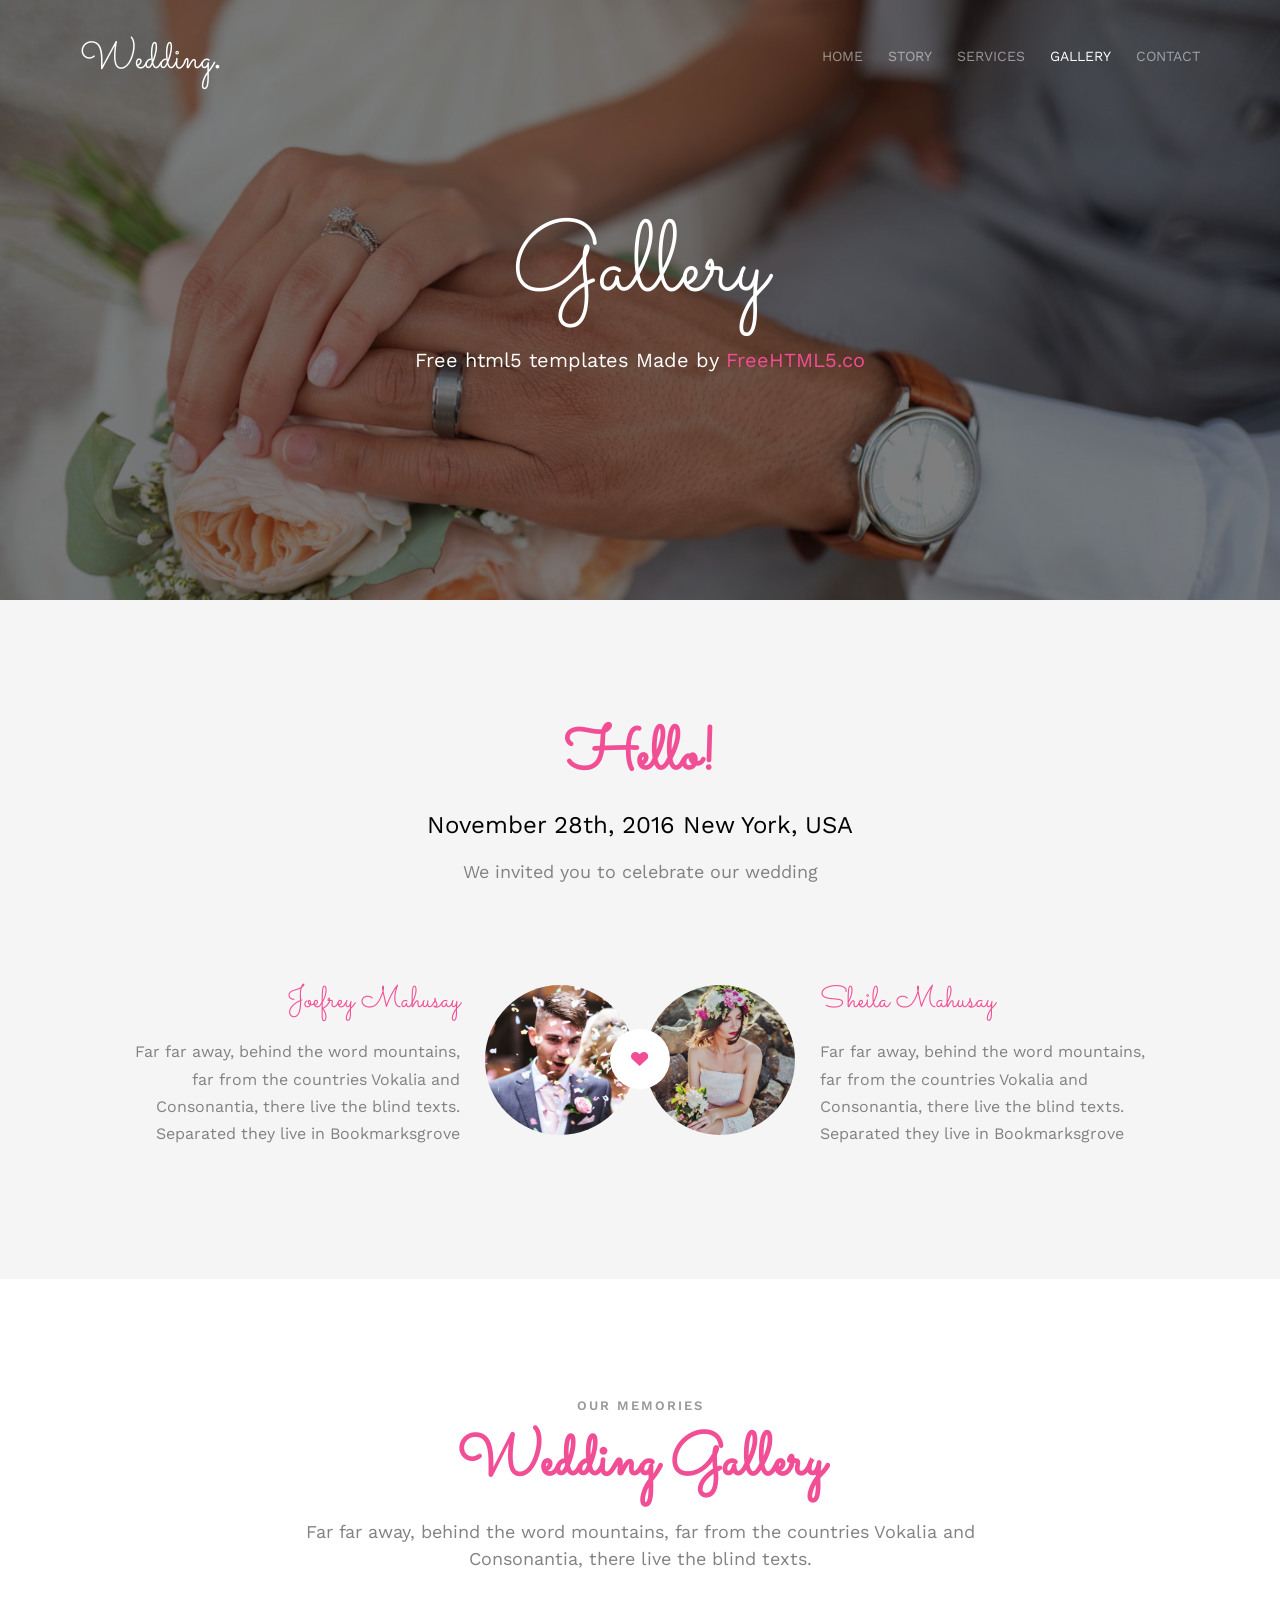
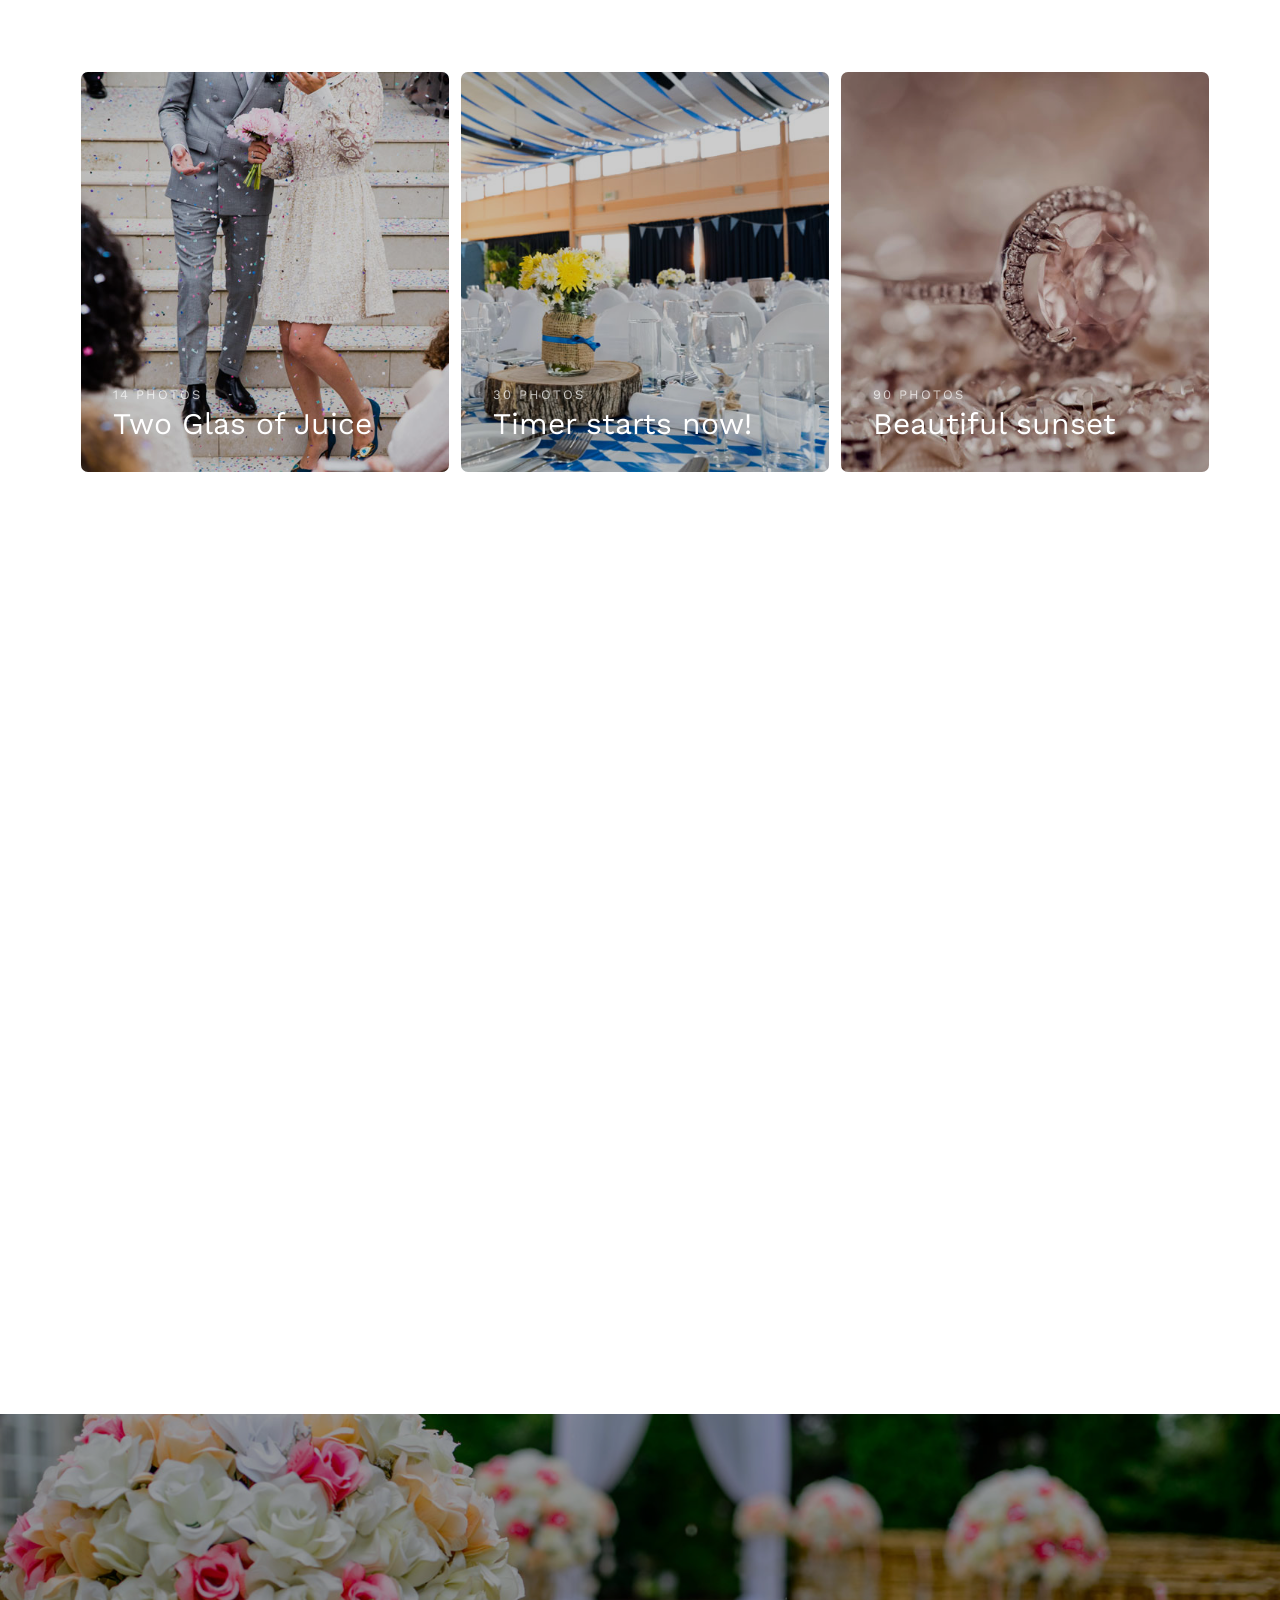
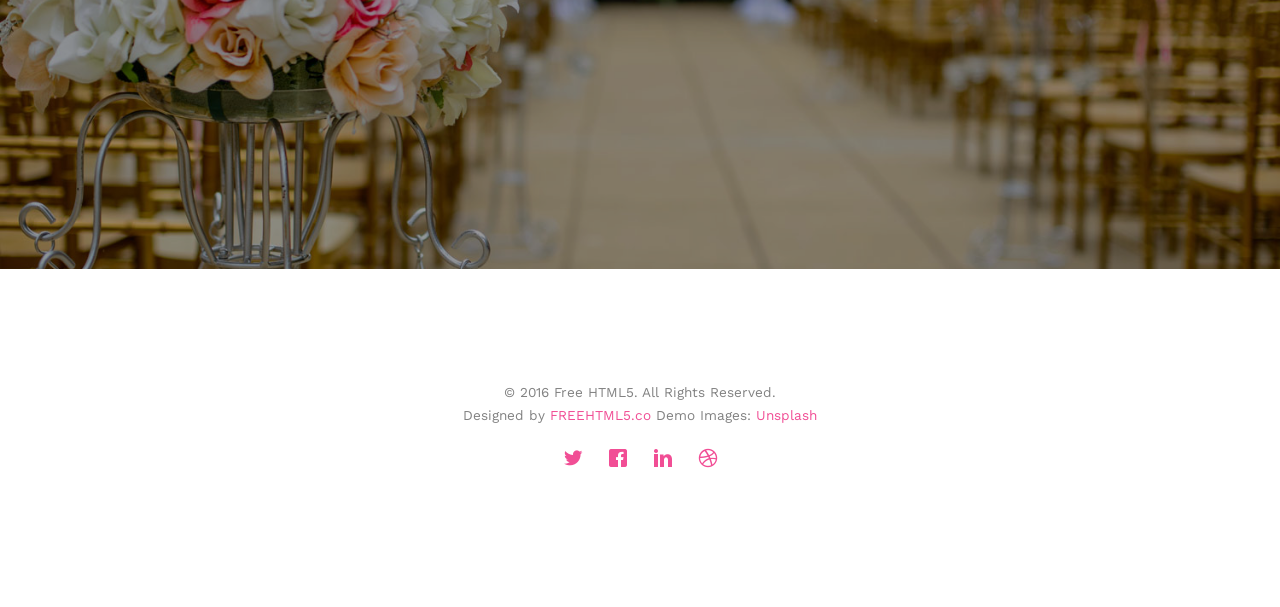
<file: gallery.html>
<!DOCTYPE html>
<!--[if gt IE 8]><!--> <html class="no-js"> <!--<![endif]-->
	<head>
	<meta charset="utf-8">
	<meta http-equiv="X-UA-Compatible" content="IE=edge">
	<title>Wedding &mdash; 100% Free Fully Responsive HTML5 Template by FREEHTML5.co</title>
	<meta name="viewport" content="width=device-width, initial-scale=1">
	<meta name="description" content="Free HTML5 Template by FREEHTML5.CO" />
	<meta name="keywords" content="free html5, free template, free bootstrap, html5, css3, mobile first, responsive" />
	<meta name="author" content="FREEHTML5.CO" />

  <!-- 
	//////////////////////////////////////////////////////

	FREE HTML5 TEMPLATE 
	DESIGNED & DEVELOPED by FREEHTML5.CO
		
	Website: 		http://freehtml5.co/
	Email: 			info@freehtml5.co
	Twitter: 		http://twitter.com/fh5co
	Facebook: 		https://www.facebook.com/fh5co

	//////////////////////////////////////////////////////
	 -->

  	<!-- Facebook and Twitter integration -->
	<meta property="og:title" content=""/>
	<meta property="og:image" content=""/>
	<meta property="og:url" content=""/>
	<meta property="og:site_name" content=""/>
	<meta property="og:description" content=""/>
	<meta name="twitter:title" content="" />
	<meta name="twitter:image" content="" />
	<meta name="twitter:url" content="" />
	<meta name="twitter:card" content="" />

	<link href='https://fonts.googleapis.com/css?family=Work+Sans:400,300,600,400italic,700' rel='stylesheet' type='text/css'>
	<link href="https://fonts.googleapis.com/css?family=Sacramento" rel="stylesheet">
	
	<!-- Animate.css -->
	<link rel="stylesheet" href="css/animate.css">
	<!-- Icomoon Icon Fonts-->
	<link rel="stylesheet" href="css/icomoon.css">
	<!-- Bootstrap  -->
	<link rel="stylesheet" href="css/bootstrap.css">

	<!-- Magnific Popup -->
	<link rel="stylesheet" href="css/magnific-popup.css">

	<!-- Owl Carousel  -->
	<link rel="stylesheet" href="css/owl.carousel.min.css">
	<link rel="stylesheet" href="css/owl.theme.default.min.css">

	<!-- Theme style  -->
	<link rel="stylesheet" href="css/style.css">

	<!-- Modernizr JS -->
	<script src="js/modernizr-2.6.2.min.js"></script>
	<!-- FOR IE9 below -->
	<!--[if lt IE 9]>
	<script src="js/respond.min.js"></script>
	<![endif]-->

	</head>
	<body>
		
	<div class="fh5co-loader"></div>
	
	<div id="page">
	<nav class="fh5co-nav" role="navigation">
		<div class="container">
			<div class="row">
				<div class="col-xs-2">
					<div id="fh5co-logo"><a href="index.html">Wedding<strong>.</strong></a></div>
				</div>
				<div class="col-xs-10 text-right menu-1">
					<ul>
						<li><a href="index.html">Home</a></li>
						<li><a href="about.html">Story</a></li>
						<li class="has-dropdown">
							<a href="services.html">Services</a>
							<ul class="dropdown">
								<li><a href="#">Web Design</a></li>
								<li><a href="#">eCommerce</a></li>
								<li><a href="#">Branding</a></li>
								<li><a href="#">API</a></li>
							</ul>
						</li>
						<li class="has-dropdown active">
							<a href="gallery.html">Gallery</a>
							<ul class="dropdown">
								<li><a href="#">HTML5</a></li>
								<li><a href="#">CSS3</a></li>
								<li><a href="#">Sass</a></li>
								<li><a href="#">jQuery</a></li>
							</ul>
						</li>
						<li><a href="contact.html">Contact</a></li>
					</ul>
				</div>
			</div>
			
		</div>
	</nav>

	<header id="fh5co-header" class="fh5co-cover fh5co-cover-sm" role="banner" style="background-image:url(images/img_bg_1.jpg);">
		<div class="overlay"></div>
		<div class="fh5co-container">
			<div class="row">
				<div class="col-md-8 col-md-offset-2 text-center">
					<div class="display-t">
						<div class="display-tc animate-box" data-animate-effect="fadeIn">
							<h1>Gallery</h1>
							<h2>Free html5 templates Made by <a href="http://freehtml5.co" target="_blank">FreeHTML5.co</a></h2>
						</div>
					</div>
				</div>
			</div>
		</div>
	</header>

	<div id="fh5co-couple" class="fh5co-section-gray">
		<div class="container">
			<div class="row">
				<div class="col-md-8 col-md-offset-2 text-center fh5co-heading animate-box">
					<h2>Hello!</h2>
					<h3>November 28th, 2016 New York, USA</h3>
					<p>We invited you to celebrate our wedding</p>
				</div>
			</div>
			<div class="couple-wrap animate-box">
				<div class="couple-half">
					<div class="groom">
						<img src="images/groom.jpg" alt="groom" class="img-responsive">
					</div>
					<div class="desc-groom">
						<h3>Joefrey Mahusay</h3>
						<p>Far far away, behind the word mountains, far from the countries Vokalia and Consonantia, there live the blind texts. Separated they live in Bookmarksgrove</p>
					</div>
				</div>
				<p class="heart text-center"><i class="icon-heart2"></i></p>
				<div class="couple-half">
					<div class="bride">
						<img src="images/bride.jpg" alt="groom" class="img-responsive">
					</div>
					<div class="desc-bride">
						<h3>Sheila Mahusay</h3>
						<p>Far far away, behind the word mountains, far from the countries Vokalia and Consonantia, there live the blind texts. Separated they live in Bookmarksgrove</p>
					</div>
				</div>
			</div>
		</div>
	</div>

	<div id="fh5co-gallery">
		<div class="container">
			<div class="row">
				<div class="col-md-8 col-md-offset-2 text-center fh5co-heading animate-box">
					<span>Our Memories</span>
					<h2>Wedding Gallery</h2>
					<p>Far far away, behind the word mountains, far from the countries Vokalia and Consonantia, there live the blind texts.</p>
				</div>
			</div>
			<div class="row row-bottom-padded-md">
				<div class="col-md-12">
					<ul id="fh5co-gallery-list">
						
						<li class="one-third animate-box" data-animate-effect="fadeIn" style="background-image: url(images/gallery-1.jpg); "> 
						<a href="images/gallery-1.jpg">
							<div class="case-studies-summary">
								<span>14 Photos</span>
								<h2>Two Glas of Juice</h2>
							</div>
						</a>
					</li>
					<li class="one-third animate-box" data-animate-effect="fadeIn" style="background-image: url(images/gallery-2.jpg); ">
						<a href="#" class="color-2">
							<div class="case-studies-summary">
								<span>30 Photos</span>
								<h2>Timer starts now!</h2>
							</div>
						</a>
					</li>


					<li class="one-third animate-box" data-animate-effect="fadeIn" style="background-image: url(images/gallery-3.jpg); ">
						<a href="#" class="color-3">
							<div class="case-studies-summary">
								<span>90 Photos</span>
								<h2>Beautiful sunset</h2>
							</div>
						</a>
					</li>
					<li class="one-third animate-box" data-animate-effect="fadeIn" style="background-image: url(images/gallery-4.jpg); ">
						<a href="#" class="color-4">
							<div class="case-studies-summary">
								<span>12 Photos</span>
								<h2>Company's Conference Room</h2>
							</div>
						</a>
					</li>

						<li class="one-third animate-box" data-animate-effect="fadeIn" style="background-image: url(images/gallery-5.jpg); ">
							<a href="#" class="color-3">
								<div class="case-studies-summary">
									<span>50 Photos</span>
									<h2>Useful baskets</h2>
								</div>
							</a>
						</li>
						<li class="one-third animate-box" data-animate-effect="fadeIn" style="background-image: url(images/gallery-6.jpg); ">
							<a href="#" class="color-4">
								<div class="case-studies-summary">
									<span>45 Photos</span>
									<h2>Skater man in the road</h2>
								</div>
							</a>
						</li>

						<li class="one-third animate-box" data-animate-effect="fadeIn" style="background-image: url(images/gallery-7.jpg); ">
							<a href="#" class="color-4">
								<div class="case-studies-summary">
									<span>35 Photos</span>
									<h2>Two Glas of Juice</h2>
								</div>
							</a>
						</li>

						<li class="one-third animate-box" data-animate-effect="fadeIn" style="background-image: url(images/gallery-8.jpg); "> 
							<a href="#" class="color-5">
								<div class="case-studies-summary">
									<span>90 Photos</span>
									<h2>Timer starts now!</h2>
								</div>
							</a>
						</li>
						<li class="one-third animate-box" data-animate-effect="fadeIn" style="background-image: url(images/gallery-9.jpg); ">
							<a href="#" class="color-6">
								<div class="case-studies-summary">
									<span>56 Photos</span>
									<h2>Beautiful sunset</h2>
								</div>
							</a>
						</li>
					</ul>		
				</div>
			</div>
		</div>
	</div>

	<div id="fh5co-started" class="fh5co-bg" style="background-image:url(images/img_bg_4.jpg);">
		<div class="overlay"></div>
		<div class="container">
			<div class="row animate-box">
				<div class="col-md-8 col-md-offset-2 text-center fh5co-heading">
					<h2>Are You Attending?</h2>
					<p>Please Fill-up the form to notify you that you're attending. Thanks.</p>
				</div>
			</div>
			<div class="row animate-box">
				<div class="col-md-10 col-md-offset-1">
					<form class="form-inline">
						<div class="col-md-4 col-sm-4">
							<div class="form-group">
								<label for="name" class="sr-only">Name</label>
								<input type="name" class="form-control" id="name" placeholder="Name">
							</div>
						</div>
						<div class="col-md-4 col-sm-4">
							<div class="form-group">
								<label for="email" class="sr-only">Email</label>
								<input type="email" class="form-control" id="email" placeholder="Email">
							</div>
						</div>
						<div class="col-md-4 col-sm-4">
							<button type="submit" class="btn btn-default btn-block">I am Attending</button>
						</div>
					</form>
				</div>
			</div>
		</div>
	</div>

	<footer id="fh5co-footer" role="contentinfo">
		<div class="container">

			<div class="row copyright">
				<div class="col-md-12 text-center">
					<p>
						<small class="block">&copy; 2016 Free HTML5. All Rights Reserved.</small> 
						<small class="block">Designed by <a href="http://freehtml5.co/" target="_blank">FREEHTML5.co</a> Demo Images: <a href="http://unsplash.co/" target="_blank">Unsplash</a></small>
					</p>
					<p>
						<ul class="fh5co-social-icons">
							<li><a href="#"><i class="icon-twitter"></i></a></li>
							<li><a href="#"><i class="icon-facebook"></i></a></li>
							<li><a href="#"><i class="icon-linkedin"></i></a></li>
							<li><a href="#"><i class="icon-dribbble"></i></a></li>
						</ul>
					</p>
				</div>
			</div>

		</div>
	</footer>
	</div>

	<div class="gototop js-top">
		<a href="#" class="js-gotop"><i class="icon-arrow-up"></i></a>
	</div>
	
	<!-- jQuery -->
	<script src="js/jquery.min.js"></script>
	<!-- jQuery Easing -->
	<script src="js/jquery.easing.1.3.js"></script>
	<!-- Bootstrap -->
	<script src="js/bootstrap.min.js"></script>
	<!-- Waypoints -->
	<script src="js/jquery.waypoints.min.js"></script>
	<!-- Carousel -->
	<script src="js/owl.carousel.min.js"></script>
	<!-- countTo -->
	<script src="js/jquery.countTo.js"></script>

	<!-- Stellar -->
	<script src="js/jquery.stellar.min.js"></script>
	<!-- Magnific Popup -->
	<script src="js/jquery.magnific-popup.min.js"></script>
	<script src="js/magnific-popup-options.js"></script>

	<!-- Main -->
	<script src="js/main.js"></script>


	</body>
</html>
</file>
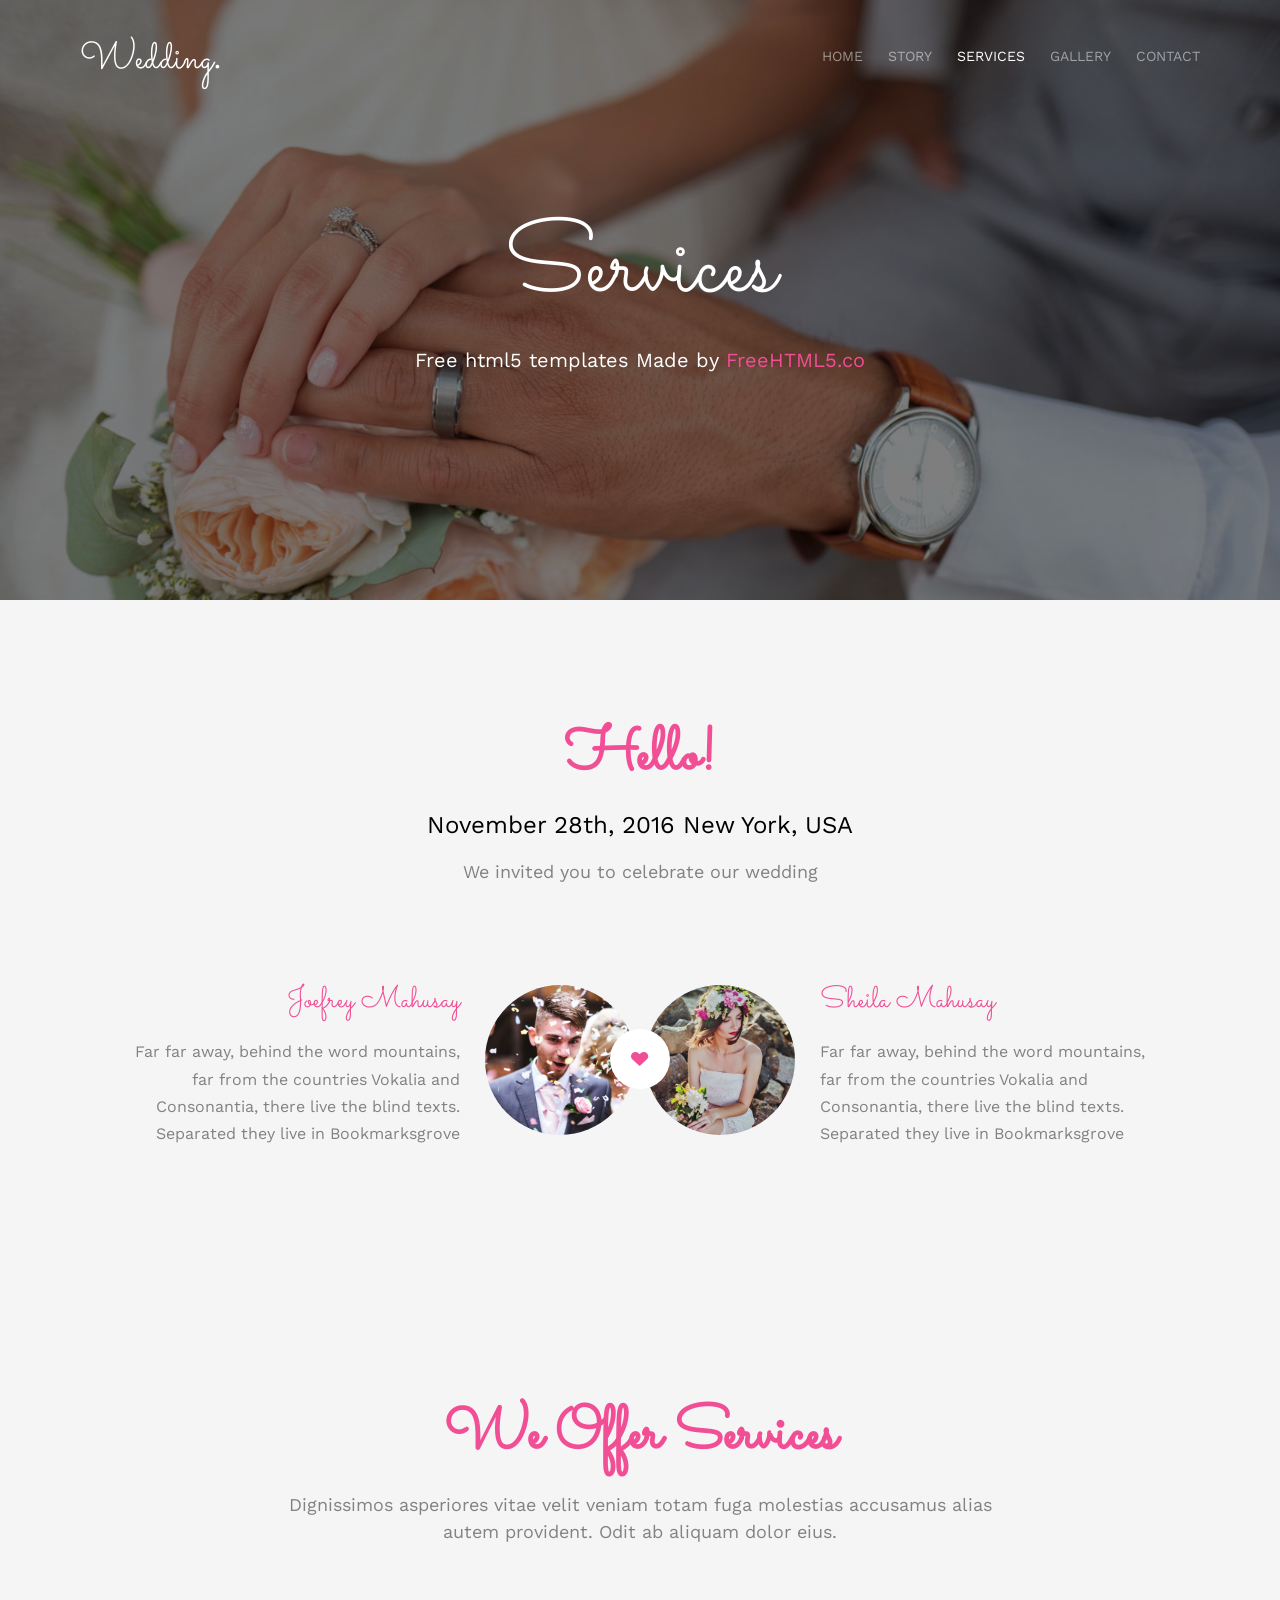
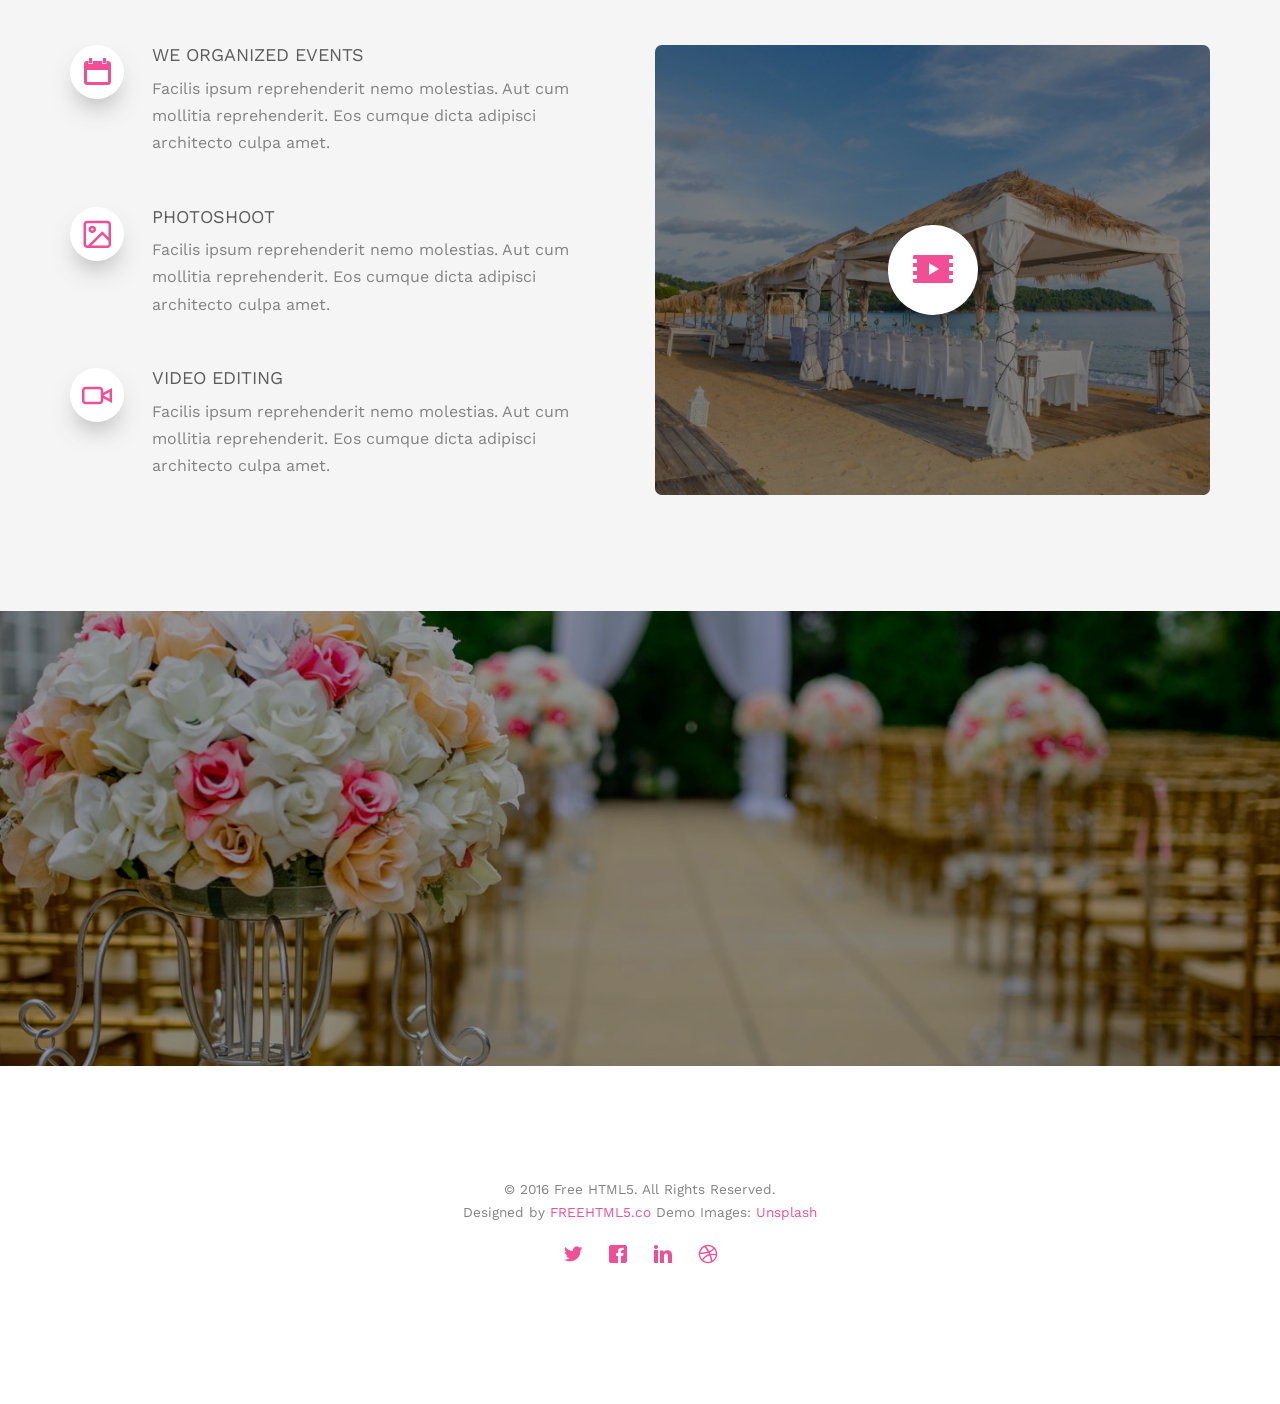
<file: services.html>
<!DOCTYPE html>
<!--[if lt IE 7]>      <html class="no-js lt-ie9 lt-ie8 lt-ie7"> <![endif]-->
<!--[if IE 7]>         <html class="no-js lt-ie9 lt-ie8"> <![endif]-->
<!--[if IE 8]>         <html class="no-js lt-ie9"> <![endif]-->
<!--[if gt IE 8]><!--> <html class="no-js"> <!--<![endif]-->
	<head>
	<meta charset="utf-8">
	<meta http-equiv="X-UA-Compatible" content="IE=edge">
	<title>Wedding &mdash; 100% Free Fully Responsive HTML5 Template by FREEHTML5.co</title>
	<meta name="viewport" content="width=device-width, initial-scale=1">
	<meta name="description" content="Free HTML5 Template by FREEHTML5.CO" />
	<meta name="keywords" content="free html5, free template, free bootstrap, html5, css3, mobile first, responsive" />
	<meta name="author" content="FREEHTML5.CO" />

  <!-- 
	//////////////////////////////////////////////////////

	FREE HTML5 TEMPLATE 
	DESIGNED & DEVELOPED by FREEHTML5.CO
		
	Website: 		http://freehtml5.co/
	Email: 			info@freehtml5.co
	Twitter: 		http://twitter.com/fh5co
	Facebook: 		https://www.facebook.com/fh5co

	//////////////////////////////////////////////////////
	 -->

  	<!-- Facebook and Twitter integration -->
	<meta property="og:title" content=""/>
	<meta property="og:image" content=""/>
	<meta property="og:url" content=""/>
	<meta property="og:site_name" content=""/>
	<meta property="og:description" content=""/>
	<meta name="twitter:title" content="" />
	<meta name="twitter:image" content="" />
	<meta name="twitter:url" content="" />
	<meta name="twitter:card" content="" />

	<link href='https://fonts.googleapis.com/css?family=Work+Sans:400,300,600,400italic,700' rel='stylesheet' type='text/css'>
	<link href="https://fonts.googleapis.com/css?family=Sacramento" rel="stylesheet">
	
	<!-- Animate.css -->
	<link rel="stylesheet" href="css/animate.css">
	<!-- Icomoon Icon Fonts-->
	<link rel="stylesheet" href="css/icomoon.css">
	<!-- Bootstrap  -->
	<link rel="stylesheet" href="css/bootstrap.css">

	<!-- Magnific Popup -->
	<link rel="stylesheet" href="css/magnific-popup.css">

	<!-- Owl Carousel  -->
	<link rel="stylesheet" href="css/owl.carousel.min.css">
	<link rel="stylesheet" href="css/owl.theme.default.min.css">

	<!-- Theme style  -->
	<link rel="stylesheet" href="css/style.css">

	<!-- Modernizr JS -->
	<script src="js/modernizr-2.6.2.min.js"></script>
	<!-- FOR IE9 below -->
	<!--[if lt IE 9]>
	<script src="js/respond.min.js"></script>
	<![endif]-->

	</head>
	<body>
		
	<div class="fh5co-loader"></div>
	
	<div id="page">
	<nav class="fh5co-nav" role="navigation">
		<div class="container">
			<div class="row">
				<div class="col-xs-2">
					<div id="fh5co-logo"><a href="index.html">Wedding<strong>.</strong></a></div>
				</div>
				<div class="col-xs-10 text-right menu-1">
					<ul>
						<li><a href="index.html">Home</a></li>
						<li><a href="about.html">Story</a></li>
						<li class="has-dropdown active">
							<a href="services.html">Services</a>
							<ul class="dropdown">
								<li><a href="#">Web Design</a></li>
								<li><a href="#">eCommerce</a></li>
								<li><a href="#">Branding</a></li>
								<li><a href="#">API</a></li>
							</ul>
						</li>
						<li class="has-dropdown">
							<a href="gallery.html">Gallery</a>
							<ul class="dropdown">
								<li><a href="#">HTML5</a></li>
								<li><a href="#">CSS3</a></li>
								<li><a href="#">Sass</a></li>
								<li><a href="#">jQuery</a></li>
							</ul>
						</li>
						<li><a href="contact.html">Contact</a></li>
					</ul>
				</div>
			</div>
			
		</div>
	</nav>

	<header id="fh5co-header" class="fh5co-cover fh5co-cover-sm" role="banner" style="background-image:url(images/img_bg_1.jpg);">
		<div class="overlay"></div>
		<div class="fh5co-container">
			<div class="row">
				<div class="col-md-8 col-md-offset-2 text-center">
					<div class="display-t">
						<div class="display-tc animate-box" data-animate-effect="fadeIn">
							<h1>Services</h1>
							<h2>Free html5 templates Made by <a href="http://freehtml5.co" target="_blank">FreeHTML5.co</a></h2>
						</div>
					</div>
				</div>
			</div>
		</div>
	</header>

	<div id="fh5co-couple" class="fh5co-section-gray">
		<div class="container">
			<div class="row">
				<div class="col-md-8 col-md-offset-2 text-center fh5co-heading animate-box">
					<h2>Hello!</h2>
					<h3>November 28th, 2016 New York, USA</h3>
					<p>We invited you to celebrate our wedding</p>
				</div>
			</div>
			<div class="couple-wrap animate-box">
				<div class="couple-half">
					<div class="groom">
						<img src="images/groom.jpg" alt="groom" class="img-responsive">
					</div>
					<div class="desc-groom">
						<h3>Joefrey Mahusay</h3>
						<p>Far far away, behind the word mountains, far from the countries Vokalia and Consonantia, there live the blind texts. Separated they live in Bookmarksgrove</p>
					</div>
				</div>
				<p class="heart text-center"><i class="icon-heart2"></i></p>
				<div class="couple-half">
					<div class="bride">
						<img src="images/bride.jpg" alt="groom" class="img-responsive">
					</div>
					<div class="desc-bride">
						<h3>Sheila Mahusay</h3>
						<p>Far far away, behind the word mountains, far from the countries Vokalia and Consonantia, there live the blind texts. Separated they live in Bookmarksgrove</p>
					</div>
				</div>
			</div>
		</div>
	</div>

	<div id="fh5co-services" class="fh5co-section-gray">
		<div class="container">
			
			<div class="row animate-box">
				<div class="col-md-8 col-md-offset-2 text-center fh5co-heading">
					<h2>We Offer Services</h2>
					<p>Dignissimos asperiores vitae velit veniam totam fuga molestias accusamus alias autem provident. Odit ab aliquam dolor eius.</p>
				</div>
			</div>

			<div class="row">
				<div class="col-md-6">
					<div class="feature-left animate-box" data-animate-effect="fadeInLeft">
						<span class="icon">
							<i class="icon-calendar"></i>
						</span>
						<div class="feature-copy">
							<h3>We Organized Events</h3>
							<p>Facilis ipsum reprehenderit nemo molestias. Aut cum mollitia reprehenderit. Eos cumque dicta adipisci architecto culpa amet.</p>
						</div>
					</div>

					<div class="feature-left animate-box" data-animate-effect="fadeInLeft">
						<span class="icon">
							<i class="icon-image"></i>
						</span>
						<div class="feature-copy">
							<h3>Photoshoot</h3>
							<p>Facilis ipsum reprehenderit nemo molestias. Aut cum mollitia reprehenderit. Eos cumque dicta adipisci architecto culpa amet.</p>
						</div>
					</div>

					<div class="feature-left animate-box" data-animate-effect="fadeInLeft">
						<span class="icon">
							<i class="icon-video"></i>
						</span>
						<div class="feature-copy">
							<h3>Video Editing</h3>
							<p>Facilis ipsum reprehenderit nemo molestias. Aut cum mollitia reprehenderit. Eos cumque dicta adipisci architecto culpa amet.</p>
						</div>
					</div>

				</div>

				<div class="col-md-6 animate-box">
					<div class="fh5co-video fh5co-bg" style="background-image: url(images/img_bg_3.jpg); ">
						<a  href="https://vimeo.com/channels/staffpicks/93951774" class="popup-vimeo"><i class="icon-video2"></i></a>
						<div class="overlay"></div>
					</div>
				</div>
			</div>

			
		</div>
	</div>

	<div id="fh5co-started" class="fh5co-bg" style="background-image:url(images/img_bg_4.jpg);">
		<div class="overlay"></div>
		<div class="container">
			<div class="row animate-box">
				<div class="col-md-8 col-md-offset-2 text-center fh5co-heading">
					<h2>Are You Attending?</h2>
					<p>Please Fill-up the form to notify you that you're attending. Thanks.</p>
				</div>
			</div>
			<div class="row animate-box">
				<div class="col-md-10 col-md-offset-1">
					<form class="form-inline">
						<div class="col-md-4 col-sm-4">
							<div class="form-group">
								<label for="name" class="sr-only">Name</label>
								<input type="name" class="form-control" id="name" placeholder="Name">
							</div>
						</div>
						<div class="col-md-4 col-sm-4">
							<div class="form-group">
								<label for="email" class="sr-only">Email</label>
								<input type="email" class="form-control" id="email" placeholder="Email">
							</div>
						</div>
						<div class="col-md-4 col-sm-4">
							<button type="submit" class="btn btn-default btn-block">I am Attending</button>
						</div>
					</form>
				</div>
			</div>
		</div>
	</div>

	<footer id="fh5co-footer" role="contentinfo">
		<div class="container">

			<div class="row copyright">
				<div class="col-md-12 text-center">
					<p>
						<small class="block">&copy; 2016 Free HTML5. All Rights Reserved.</small> 
						<small class="block">Designed by <a href="http://freehtml5.co/" target="_blank">FREEHTML5.co</a> Demo Images: <a href="http://unsplash.co/" target="_blank">Unsplash</a></small>
					</p>
					<p>
						<ul class="fh5co-social-icons">
							<li><a href="#"><i class="icon-twitter"></i></a></li>
							<li><a href="#"><i class="icon-facebook"></i></a></li>
							<li><a href="#"><i class="icon-linkedin"></i></a></li>
							<li><a href="#"><i class="icon-dribbble"></i></a></li>
						</ul>
					</p>
				</div>
			</div>

		</div>
	</footer>
	</div>

	<div class="gototop js-top">
		<a href="#" class="js-gotop"><i class="icon-arrow-up"></i></a>
	</div>
	
	<!-- jQuery -->
	<script src="js/jquery.min.js"></script>
	<!-- jQuery Easing -->
	<script src="js/jquery.easing.1.3.js"></script>
	<!-- Bootstrap -->
	<script src="js/bootstrap.min.js"></script>
	<!-- Waypoints -->
	<script src="js/jquery.waypoints.min.js"></script>
	<!-- Carousel -->
	<script src="js/owl.carousel.min.js"></script>
	<!-- countTo -->
	<script src="js/jquery.countTo.js"></script>

	<!-- Stellar -->
	<script src="js/jquery.stellar.min.js"></script>
	<!-- Magnific Popup -->
	<script src="js/jquery.magnific-popup.min.js"></script>
	<script src="js/magnific-popup-options.js"></script>

	<!-- Main -->
	<script src="js/main.js"></script>

	</body>
</html>
</file>
<file: css/icomoon.css>
@font-face {
  font-family: 'icomoon';
  src:  url('../fonts/icomoon/icomoon.eot?6iuir');
  src:  url('../fonts/icomoon/icomoon.eot?6iuir#iefix') format('embedded-opentype'),
    url('../fonts/icomoon/icomoon.ttf?6iuir') format('truetype'),
    url('../fonts/icomoon/icomoon.woff?6iuir') format('woff'),
    url('../fonts/icomoon/icomoon.svg?6iuir#icomoon') format('svg');
  font-weight: normal;
  font-style: normal;
}

[class^="icon-"], [class*=" icon-"] {
  /* use !important to prevent issues with browser extensions that change fonts */
  font-family: 'icomoon' !important;
  speak: none;
  font-style: normal;
  font-weight: normal;
  font-variant: normal;
  text-transform: none;
  line-height: 1;

  /* Better Font Rendering =========== */
  -webkit-font-smoothing: antialiased;
  -moz-osx-font-smoothing: grayscale;
}

.icon-eye:before {
  content: "\e000";
}
.icon-paper-clip:before {
  content: "\e001";
}
.icon-mail:before {
  content: "\e002";
}
.icon-toggle:before {
  content: "\e003";
}
.icon-layout:before {
  content: "\e004";
}
.icon-link:before {
  content: "\e005";
}
.icon-bell:before {
  content: "\e006";
}
.icon-lock:before {
  content: "\e007";
}
.icon-unlock:before {
  content: "\e008";
}
.icon-ribbon:before {
  content: "\e009";
}
.icon-image:before {
  content: "\e010";
}
.icon-signal:before {
  content: "\e011";
}
.icon-target:before {
  content: "\e012";
}
.icon-clipboard:before {
  content: "\e013";
}
.icon-clock:before {
  content: "\e014";
}
.icon-watch:before {
  content: "\e015";
}
.icon-air-play:before {
  content: "\e016";
}
.icon-camera:before {
  content: "\e017";
}
.icon-video:before {
  content: "\e018";
}
.icon-disc:before {
  content: "\e019";
}
.icon-printer:before {
  content: "\e020";
}
.icon-monitor:before {
  content: "\e021";
}
.icon-server:before {
  content: "\e022";
}
.icon-cog:before {
  content: "\e023";
}
.icon-heart:before {
  content: "\e024";
}
.icon-paragraph:before {
  content: "\e025";
}
.icon-align-justify:before {
  content: "\e026";
}
.icon-align-left:before {
  content: "\e027";
}
.icon-align-center:before {
  content: "\e028";
}
.icon-align-right:before {
  content: "\e029";
}
.icon-book:before {
  content: "\e030";
}
.icon-layers:before {
  content: "\e031";
}
.icon-stack:before {
  content: "\e032";
}
.icon-stack-2:before {
  content: "\e033";
}
.icon-paper:before {
  content: "\e034";
}
.icon-paper-stack:before {
  content: "\e035";
}
.icon-search:before {
  content: "\e036";
}
.icon-zoom-in:before {
  content: "\e037";
}
.icon-zoom-out:before {
  content: "\e038";
}
.icon-reply:before {
  content: "\e039";
}
.icon-circle-plus:before {
  content: "\e040";
}
.icon-circle-minus:before {
  content: "\e041";
}
.icon-circle-check:before {
  content: "\e042";
}
.icon-circle-cross:before {
  content: "\e043";
}
.icon-square-plus:before {
  content: "\e044";
}
.icon-square-minus:before {
  content: "\e045";
}
.icon-square-check:before {
  content: "\e046";
}
.icon-square-cross:before {
  content: "\e047";
}
.icon-microphone:before {
  content: "\e048";
}
.icon-record:before {
  content: "\e049";
}
.icon-skip-back:before {
  content: "\e050";
}
.icon-rewind:before {
  content: "\e051";
}
.icon-play:before {
  content: "\e052";
}
.icon-pause:before {
  content: "\e053";
}
.icon-stop:before {
  content: "\e054";
}
.icon-fast-forward:before {
  content: "\e055";
}
.icon-skip-forward:before {
  content: "\e056";
}
.icon-shuffle:before {
  content: "\e057";
}
.icon-repeat:before {
  content: "\e058";
}
.icon-folder:before {
  content: "\e059";
}
.icon-umbrella:before {
  content: "\e060";
}
.icon-moon:before {
  content: "\e061";
}
.icon-thermometer:before {
  content: "\e062";
}
.icon-drop:before {
  content: "\e063";
}
.icon-sun:before {
  content: "\e064";
}
.icon-cloud:before {
  content: "\e065";
}
.icon-cloud-upload:before {
  content: "\e066";
}
.icon-cloud-download:before {
  content: "\e067";
}
.icon-upload:before {
  content: "\e068";
}
.icon-download:before {
  content: "\e069";
}
.icon-location:before {
  content: "\e070";
}
.icon-location-2:before {
  content: "\e071";
}
.icon-map:before {
  content: "\e072";
}
.icon-battery:before {
  content: "\e073";
}
.icon-head:before {
  content: "\e074";
}
.icon-briefcase:before {
  content: "\e075";
}
.icon-speech-bubble:before {
  content: "\e076";
}
.icon-anchor:before {
  content: "\e077";
}
.icon-globe:before {
  content: "\e078";
}
.icon-box:before {
  content: "\e079";
}
.icon-reload:before {
  content: "\e080";
}
.icon-share:before {
  content: "\e081";
}
.icon-marquee:before {
  content: "\e082";
}
.icon-marquee-plus:before {
  content: "\e083";
}
.icon-marquee-minus:before {
  content: "\e084";
}
.icon-tag:before {
  content: "\e085";
}
.icon-power:before {
  content: "\e086";
}
.icon-command:before {
  content: "\e087";
}
.icon-alt:before {
  content: "\e088";
}
.icon-esc:before {
  content: "\e089";
}
.icon-bar-graph:before {
  content: "\e090";
}
.icon-bar-graph-2:before {
  content: "\e091";
}
.icon-pie-graph:before {
  content: "\e092";
}
.icon-star:before {
  content: "\e093";
}
.icon-arrow-left:before {
  content: "\e094";
}
.icon-arrow-right:before {
  content: "\e095";
}
.icon-arrow-up:before {
  content: "\e096";
}
.icon-arrow-down:before {
  content: "\e097";
}
.icon-volume:before {
  content: "\e098";
}
.icon-mute:before {
  content: "\e099";
}
.icon-content-right:before {
  content: "\e100";
}
.icon-content-left:before {
  content: "\e101";
}
.icon-grid:before {
  content: "\e102";
}
.icon-grid-2:before {
  content: "\e103";
}
.icon-columns:before {
  content: "\e104";
}
.icon-loader:before {
  content: "\e105";
}
.icon-bag:before {
  content: "\e106";
}
.icon-ban:before {
  content: "\e107";
}
.icon-flag:before {
  content: "\e108";
}
.icon-trash:before {
  content: "\e109";
}
.icon-expand:before {
  content: "\e110";
}
.icon-contract:before {
  content: "\e111";
}
.icon-maximize:before {
  content: "\e112";
}
.icon-minimize:before {
  content: "\e113";
}
.icon-plus:before {
  content: "\e114";
}
.icon-minus:before {
  content: "\e115";
}
.icon-check:before {
  content: "\e116";
}
.icon-cross:before {
  content: "\e117";
}
.icon-move:before {
  content: "\e118";
}
.icon-delete:before {
  content: "\e119";
}
.icon-menu:before {
  content: "\e120";
}
.icon-archive:before {
  content: "\e121";
}
.icon-inbox:before {
  content: "\e122";
}
.icon-outbox:before {
  content: "\e123";
}
.icon-file:before {
  content: "\e124";
}
.icon-file-add:before {
  content: "\e125";
}
.icon-file-subtract:before {
  content: "\e126";
}
.icon-help:before {
  content: "\e127";
}
.icon-open:before {
  content: "\e128";
}
.icon-ellipsis:before {
  content: "\e129";
}
.icon-add-to-list:before {
  content: "\e900";
}
.icon-classic-computer:before {
  content: "\e901";
}
.icon-controller-fast-backward:before {
  content: "\e902";
}
.icon-creative-commons-attribution:before {
  content: "\e903";
}
.icon-creative-commons-noderivs:before {
  content: "\e904";
}
.icon-creative-commons-noncommercial-eu:before {
  content: "\e905";
}
.icon-creative-commons-noncommercial-us:before {
  content: "\e906";
}
.icon-creative-commons-public-domain:before {
  content: "\e907";
}
.icon-creative-commons-remix:before {
  content: "\e908";
}
.icon-creative-commons-share:before {
  content: "\e909";
}
.icon-creative-commons-sharealike:before {
  content: "\e90a";
}
.icon-creative-commons:before {
  content: "\e90b";
}
.icon-document-landscape:before {
  content: "\e90c";
}
.icon-remove-user:before {
  content: "\e90d";
}
.icon-warning:before {
  content: "\e90e";
}
.icon-arrow-bold-down:before {
  content: "\e90f";
}
.icon-arrow-bold-left:before {
  content: "\e910";
}
.icon-arrow-bold-right:before {
  content: "\e911";
}
.icon-arrow-bold-up:before {
  content: "\e912";
}
.icon-arrow-down2:before {
  content: "\e913";
}
.icon-arrow-left2:before {
  content: "\e914";
}
.icon-arrow-long-down:before {
  content: "\e915";
}
.icon-arrow-long-left:before {
  content: "\e916";
}
.icon-arrow-long-right:before {
  content: "\e917";
}
.icon-arrow-long-up:before {
  content: "\e918";
}
.icon-arrow-right2:before {
  content: "\e919";
}
.icon-arrow-up2:before {
  content: "\e91a";
}
.icon-arrow-with-circle-down:before {
  content: "\e91b";
}
.icon-arrow-with-circle-left:before {
  content: "\e91c";
}
.icon-arrow-with-circle-right:before {
  content: "\e91d";
}
.icon-arrow-with-circle-up:before {
  content: "\e91e";
}
.icon-bookmark:before {
  content: "\e91f";
}
.icon-bookmarks:before {
  content: "\e920";
}
.icon-chevron-down:before {
  content: "\e921";
}
.icon-chevron-left:before {
  content: "\e922";
}
.icon-chevron-right:before {
  content: "\e923";
}
.icon-chevron-small-down:before {
  content: "\e924";
}
.icon-chevron-small-left:before {
  content: "\e925";
}
.icon-chevron-small-right:before {
  content: "\e926";
}
.icon-chevron-small-up:before {
  content: "\e927";
}
.icon-chevron-thin-down:before {
  content: "\e928";
}
.icon-chevron-thin-left:before {
  content: "\e929";
}
.icon-chevron-thin-right:before {
  content: "\e92a";
}
.icon-chevron-thin-up:before {
  content: "\e92b";
}
.icon-chevron-up:before {
  content: "\e92c";
}
.icon-chevron-with-circle-down:before {
  content: "\e92d";
}
.icon-chevron-with-circle-left:before {
  content: "\e92e";
}
.icon-chevron-with-circle-right:before {
  content: "\e92f";
}
.icon-chevron-with-circle-up:before {
  content: "\e930";
}
.icon-cloud2:before {
  content: "\e931";
}
.icon-controller-fast-forward:before {
  content: "\e932";
}
.icon-controller-jump-to-start:before {
  content: "\e933";
}
.icon-controller-next:before {
  content: "\e934";
}
.icon-controller-paus:before {
  content: "\e935";
}
.icon-controller-play:before {
  content: "\e936";
}
.icon-controller-record:before {
  content: "\e937";
}
.icon-controller-stop:before {
  content: "\e938";
}
.icon-controller-volume:before {
  content: "\e939";
}
.icon-dot-single:before {
  content: "\e93a";
}
.icon-dots-three-horizontal:before {
  content: "\e93b";
}
.icon-dots-three-vertical:before {
  content: "\e93c";
}
.icon-dots-two-horizontal:before {
  content: "\e93d";
}
.icon-dots-two-vertical:before {
  content: "\e93e";
}
.icon-download2:before {
  content: "\e93f";
}
.icon-emoji-flirt:before {
  content: "\e940";
}
.icon-flow-branch:before {
  content: "\e941";
}
.icon-flow-cascade:before {
  content: "\e942";
}
.icon-flow-line:before {
  content: "\e943";
}
.icon-flow-parallel:before {
  content: "\e944";
}
.icon-flow-tree:before {
  content: "\e945";
}
.icon-install:before {
  content: "\e946";
}
.icon-layers2:before {
  content: "\e947";
}
.icon-open-book:before {
  content: "\e948";
}
.icon-resize-100:before {
  content: "\e949";
}
.icon-resize-full-screen:before {
  content: "\e94a";
}
.icon-save:before {
  content: "\e94b";
}
.icon-select-arrows:before {
  content: "\e94c";
}
.icon-sound-mute:before {
  content: "\e94d";
}
.icon-sound:before {
  content: "\e94e";
}
.icon-trash2:before {
  content: "\e94f";
}
.icon-triangle-down:before {
  content: "\e950";
}
.icon-triangle-left:before {
  content: "\e951";
}
.icon-triangle-right:before {
  content: "\e952";
}
.icon-triangle-up:before {
  content: "\e953";
}
.icon-uninstall:before {
  content: "\e954";
}
.icon-upload-to-cloud:before {
  content: "\e955";
}
.icon-upload2:before {
  content: "\e956";
}
.icon-add-user:before {
  content: "\e957";
}
.icon-address:before {
  content: "\e958";
}
.icon-adjust:before {
  content: "\e959";
}
.icon-air:before {
  content: "\e95a";
}
.icon-aircraft-landing:before {
  content: "\e95b";
}
.icon-aircraft-take-off:before {
  content: "\e95c";
}
.icon-aircraft:before {
  content: "\e95d";
}
.icon-align-bottom:before {
  content: "\e95e";
}
.icon-align-horizontal-middle:before {
  content: "\e95f";
}
.icon-align-left2:before {
  content: "\e960";
}
.icon-align-right2:before {
  content: "\e961";
}
.icon-align-top:before {
  content: "\e962";
}
.icon-align-vertical-middle:before {
  content: "\e963";
}
.icon-archive2:before {
  content: "\e964";
}
.icon-area-graph:before {
  content: "\e965";
}
.icon-attachment:before {
  content: "\e966";
}
.icon-awareness-ribbon:before {
  content: "\e967";
}
.icon-back-in-time:before {
  content: "\e968";
}
.icon-back:before {
  content: "\e969";
}
.icon-bar-graph2:before {
  content: "\e96a";
}
.icon-battery2:before {
  content: "\e96b";
}
.icon-beamed-note:before {
  content: "\e96c";
}
.icon-bell2:before {
  content: "\e96d";
}
.icon-blackboard:before {
  content: "\e96e";
}
.icon-block:before {
  content: "\e96f";
}
.icon-book2:before {
  content: "\e970";
}
.icon-bowl:before {
  content: "\e971";
}
.icon-box2:before {
  content: "\e972";
}
.icon-briefcase2:before {
  content: "\e973";
}
.icon-browser:before {
  content: "\e974";
}
.icon-brush:before {
  content: "\e975";
}
.icon-bucket:before {
  content: "\e976";
}
.icon-cake:before {
  content: "\e977";
}
.icon-calculator:before {
  content: "\e978";
}
.icon-calendar:before {
  content: "\e979";
}
.icon-camera2:before {
  content: "\e97a";
}
.icon-ccw:before {
  content: "\e97b";
}
.icon-chat:before {
  content: "\e97c";
}
.icon-check2:before {
  content: "\e97d";
}
.icon-circle-with-cross:before {
  content: "\e97e";
}
.icon-circle-with-minus:before {
  content: "\e97f";
}
.icon-circle-with-plus:before {
  content: "\e980";
}
.icon-circle:before {
  content: "\e981";
}
.icon-circular-graph:before {
  content: "\e982";
}
.icon-clapperboard:before {
  content: "\e983";
}
.icon-clipboard2:before {
  content: "\e984";
}
.icon-clock2:before {
  content: "\e985";
}
.icon-code:before {
  content: "\e986";
}
.icon-cog2:before {
  content: "\e987";
}
.icon-colours:before {
  content: "\e988";
}
.icon-compass:before {
  content: "\e989";
}
.icon-copy:before {
  content: "\e98a";
}
.icon-credit-card:before {
  content: "\e98b";
}
.icon-credit:before {
  content: "\e98c";
}
.icon-cross2:before {
  content: "\e98d";
}
.icon-cup:before {
  content: "\e98e";
}
.icon-cw:before {
  content: "\e98f";
}
.icon-cycle:before {
  content: "\e990";
}
.icon-database:before {
  content: "\e991";
}
.icon-dial-pad:before {
  content: "\e992";
}
.icon-direction:before {
  content: "\e993";
}
.icon-document:before {
  content: "\e994";
}
.icon-documents:before {
  content: "\e995";
}
.icon-drink:before {
  content: "\e996";
}
.icon-drive:before {
  content: "\e997";
}
.icon-drop2:before {
  content: "\e998";
}
.icon-edit:before {
  content: "\e999";
}
.icon-email:before {
  content: "\e99a";
}
.icon-emoji-happy:before {
  content: "\e99b";
}
.icon-emoji-neutral:before {
  content: "\e99c";
}
.icon-emoji-sad:before {
  content: "\e99d";
}
.icon-erase:before {
  content: "\e99e";
}
.icon-eraser:before {
  content: "\e99f";
}
.icon-export:before {
  content: "\e9a0";
}
.icon-eye2:before {
  content: "\e9a1";
}
.icon-feather:before {
  content: "\e9a2";
}
.icon-flag2:before {
  content: "\e9a3";
}
.icon-flash:before {
  content: "\e9a4";
}
.icon-flashlight:before {
  content: "\e9a5";
}
.icon-flat-brush:before {
  content: "\e9a6";
}
.icon-folder-images:before {
  content: "\e9a7";
}
.icon-folder-music:before {
  content: "\e9a8";
}
.icon-folder-video:before {
  content: "\e9a9";
}
.icon-folder2:before {
  content: "\e9aa";
}
.icon-forward:before {
  content: "\e9ab";
}
.icon-funnel:before {
  content: "\e9ac";
}
.icon-game-controller:before {
  content: "\e9ad";
}
.icon-gauge:before {
  content: "\e9ae";
}
.icon-globe2:before {
  content: "\e9af";
}
.icon-graduation-cap:before {
  content: "\e9b0";
}
.icon-grid2:before {
  content: "\e9b1";
}
.icon-hair-cross:before {
  content: "\e9b2";
}
.icon-hand:before {
  content: "\e9b3";
}
.icon-heart-outlined:before {
  content: "\e9b4";
}
.icon-heart2:before {
  content: "\e9b5";
}
.icon-help-with-circle:before {
  content: "\e9b6";
}
.icon-help2:before {
  content: "\e9b7";
}
.icon-home:before {
  content: "\e9b8";
}
.icon-hour-glass:before {
  content: "\e9b9";
}
.icon-image-inverted:before {
  content: "\e9ba";
}
.icon-image2:before {
  content: "\e9bb";
}
.icon-images:before {
  content: "\e9bc";
}
.icon-inbox2:before {
  content: "\e9bd";
}
.icon-infinity:before {
  content: "\e9be";
}
.icon-info-with-circle:before {
  content: "\e9bf";
}
.icon-info:before {
  content: "\e9c0";
}
.icon-key:before {
  content: "\e9c1";
}
.icon-keyboard:before {
  content: "\e9c2";
}
.icon-lab-flask:before {
  content: "\e9c3";
}
.icon-landline:before {
  content: "\e9c4";
}
.icon-language:before {
  content: "\e9c5";
}
.icon-laptop:before {
  content: "\e9c6";
}
.icon-leaf:before {
  content: "\e9c7";
}
.icon-level-down:before {
  content: "\e9c8";
}
.icon-level-up:before {
  content: "\e9c9";
}
.icon-lifebuoy:before {
  content: "\e9ca";
}
.icon-light-bulb:before {
  content: "\e9cb";
}
.icon-light-down:before {
  content: "\e9cc";
}
.icon-light-up:before {
  content: "\e9cd";
}
.icon-line-graph:before {
  content: "\e9ce";
}
.icon-link2:before {
  content: "\e9cf";
}
.icon-list:before {
  content: "\e9d0";
}
.icon-location-pin:before {
  content: "\e9d1";
}
.icon-location2:before {
  content: "\e9d2";
}
.icon-lock-open:before {
  content: "\e9d3";
}
.icon-lock2:before {
  content: "\e9d4";
}
.icon-log-out:before {
  content: "\e9d5";
}
.icon-login:before {
  content: "\e9d6";
}
.icon-loop:before {
  content: "\e9d7";
}
.icon-magnet:before {
  content: "\e9d8";
}
.icon-magnifying-glass:before {
  content: "\e9d9";
}
.icon-mail2:before {
  content: "\e9da";
}
.icon-man:before {
  content: "\e9db";
}
.icon-map2:before {
  content: "\e9dc";
}
.icon-mask:before {
  content: "\e9dd";
}
.icon-medal:before {
  content: "\e9de";
}
.icon-megaphone:before {
  content: "\e9df";
}
.icon-menu2:before {
  content: "\e9e0";
}
.icon-message:before {
  content: "\e9e1";
}
.icon-mic:before {
  content: "\e9e2";
}
.icon-minus2:before {
  content: "\e9e3";
}
.icon-mobile:before {
  content: "\e9e4";
}
.icon-modern-mic:before {
  content: "\e9e5";
}
.icon-moon2:before {
  content: "\e9e6";
}
.icon-mouse:before {
  content: "\e9e7";
}
.icon-music:before {
  content: "\e9e8";
}
.icon-network:before {
  content: "\e9e9";
}
.icon-new-message:before {
  content: "\e9ea";
}
.icon-new:before {
  content: "\e9eb";
}
.icon-news:before {
  content: "\e9ec";
}
.icon-note:before {
  content: "\e9ed";
}
.icon-notification:before {
  content: "\e9ee";
}
.icon-old-mobile:before {
  content: "\e9ef";
}
.icon-old-phone:before {
  content: "\e9f0";
}
.icon-palette:before {
  content: "\e9f1";
}
.icon-paper-plane:before {
  content: "\e9f2";
}
.icon-pencil:before {
  content: "\e9f3";
}
.icon-phone:before {
  content: "\e9f4";
}
.icon-pie-chart:before {
  content: "\e9f5";
}
.icon-pin:before {
  content: "\e9f6";
}
.icon-plus2:before {
  content: "\e9f7";
}
.icon-popup:before {
  content: "\e9f8";
}
.icon-power-plug:before {
  content: "\e9f9";
}
.icon-price-ribbon:before {
  content: "\e9fa";
}
.icon-price-tag:before {
  content: "\e9fb";
}
.icon-print:before {
  content: "\e9fc";
}
.icon-progress-empty:before {
  content: "\e9fd";
}
.icon-progress-full:before {
  content: "\e9fe";
}
.icon-progress-one:before {
  content: "\e9ff";
}
.icon-progress-two:before {
  content: "\ea00";
}
.icon-publish:before {
  content: "\ea01";
}
.icon-quote:before {
  content: "\ea02";
}
.icon-radio:before {
  content: "\ea03";
}
.icon-reply-all:before {
  content: "\ea04";
}
.icon-reply2:before {
  content: "\ea05";
}
.icon-retweet:before {
  content: "\ea06";
}
.icon-rocket:before {
  content: "\ea07";
}
.icon-round-brush:before {
  content: "\ea08";
}
.icon-rss:before {
  content: "\ea09";
}
.icon-ruler:before {
  content: "\ea0a";
}
.icon-scissors:before {
  content: "\ea0b";
}
.icon-share-alternitive:before {
  content: "\ea0c";
}
.icon-share2:before {
  content: "\ea0d";
}
.icon-shareable:before {
  content: "\ea0e";
}
.icon-shield:before {
  content: "\ea0f";
}
.icon-shop:before {
  content: "\ea10";
}
.icon-shopping-bag:before {
  content: "\ea11";
}
.icon-shopping-basket:before {
  content: "\ea12";
}
.icon-shopping-cart:before {
  content: "\ea13";
}
.icon-shuffle2:before {
  content: "\ea14";
}
.icon-signal2:before {
  content: "\ea15";
}
.icon-sound-mix:before {
  content: "\ea16";
}
.icon-sports-club:before {
  content: "\ea17";
}
.icon-spreadsheet:before {
  content: "\ea18";
}
.icon-squared-cross:before {
  content: "\ea19";
}
.icon-squared-minus:before {
  content: "\ea1a";
}
.icon-squared-plus:before {
  content: "\ea1b";
}
.icon-star-outlined:before {
  content: "\ea1c";
}
.icon-star2:before {
  content: "\ea1d";
}
.icon-stopwatch:before {
  content: "\ea1e";
}
.icon-suitcase:before {
  content: "\ea1f";
}
.icon-swap:before {
  content: "\ea20";
}
.icon-sweden:before {
  content: "\ea21";
}
.icon-switch:before {
  content: "\ea22";
}
.icon-tablet:before {
  content: "\ea23";
}
.icon-tag2:before {
  content: "\ea24";
}
.icon-text-document-inverted:before {
  content: "\ea25";
}
.icon-text-document:before {
  content: "\ea26";
}
.icon-text:before {
  content: "\ea27";
}
.icon-thermometer2:before {
  content: "\ea28";
}
.icon-thumbs-down:before {
  content: "\ea29";
}
.icon-thumbs-up:before {
  content: "\ea2a";
}
.icon-thunder-cloud:before {
  content: "\ea2b";
}
.icon-ticket:before {
  content: "\ea2c";
}
.icon-time-slot:before {
  content: "\ea2d";
}
.icon-tools:before {
  content: "\ea2e";
}
.icon-traffic-cone:before {
  content: "\ea2f";
}
.icon-tree:before {
  content: "\ea30";
}
.icon-trophy:before {
  content: "\ea31";
}
.icon-tv:before {
  content: "\ea32";
}
.icon-typing:before {
  content: "\ea33";
}
.icon-unread:before {
  content: "\ea34";
}
.icon-untag:before {
  content: "\ea35";
}
.icon-user:before {
  content: "\ea36";
}
.icon-users:before {
  content: "\ea37";
}
.icon-v-card:before {
  content: "\ea38";
}
.icon-video2:before {
  content: "\ea39";
}
.icon-vinyl:before {
  content: "\ea3a";
}
.icon-voicemail:before {
  content: "\ea3b";
}
.icon-wallet:before {
  content: "\ea3c";
}
.icon-water:before {
  content: "\ea3d";
}
.icon-px-with-circle:before {
  content: "\ea3e";
}
.icon-px:before {
  content: "\ea3f";
}
.icon-basecamp:before {
  content: "\ea40";
}
.icon-behance:before {
  content: "\ea41";
}
.icon-creative-cloud:before {
  content: "\ea42";
}
.icon-dropbox:before {
  content: "\ea43";
}
.icon-evernote:before {
  content: "\ea44";
}
.icon-flattr:before {
  content: "\ea45";
}
.icon-foursquare:before {
  content: "\ea46";
}
.icon-google-drive:before {
  content: "\ea47";
}
.icon-google-hangouts:before {
  content: "\ea48";
}
.icon-grooveshark:before {
  content: "\ea49";
}
.icon-icloud:before {
  content: "\ea4a";
}
.icon-mixi:before {
  content: "\ea4b";
}
.icon-onedrive:before {
  content: "\ea4c";
}
.icon-paypal:before {
  content: "\ea4d";
}
.icon-picasa:before {
  content: "\ea4e";
}
.icon-qq:before {
  content: "\ea4f";
}
.icon-rdio-with-circle:before {
  content: "\ea50";
}
.icon-renren:before {
  content: "\ea51";
}
.icon-scribd:before {
  content: "\ea52";
}
.icon-sina-weibo:before {
  content: "\ea53";
}
.icon-skype-with-circle:before {
  content: "\ea54";
}
.icon-skype:before {
  content: "\ea55";
}
.icon-slideshare:before {
  content: "\ea56";
}
.icon-smashing:before {
  content: "\ea57";
}
.icon-soundcloud:before {
  content: "\ea58";
}
.icon-spotify-with-circle:before {
  content: "\ea59";
}
.icon-spotify:before {
  content: "\ea5a";
}
.icon-swarm:before {
  content: "\ea5b";
}
.icon-vine-with-circle:before {
  content: "\ea5c";
}
.icon-vine:before {
  content: "\ea5d";
}
.icon-vk-alternitive:before {
  content: "\ea5e";
}
.icon-vk-with-circle:before {
  content: "\ea5f";
}
.icon-vk:before {
  content: "\ea60";
}
.icon-xing-with-circle:before {
  content: "\ea61";
}
.icon-xing:before {
  content: "\ea62";
}
.icon-yelp:before {
  content: "\ea63";
}
.icon-dribbble-with-circle:before {
  content: "\ea64";
}
.icon-dribbble:before {
  content: "\ea65";
}
.icon-facebook-with-circle:before {
  content: "\ea66";
}
.icon-facebook:before {
  content: "\ea67";
}
.icon-flickr-with-circle:before {
  content: "\ea68";
}
.icon-flickr:before {
  content: "\ea69";
}
.icon-github-with-circle:before {
  content: "\ea6a";
}
.icon-github:before {
  content: "\ea6b";
}
.icon-google-with-circle:before {
  content: "\ea6c";
}
.icon-google:before {
  content: "\ea6d";
}
.icon-instagram-with-circle:before {
  content: "\ea6e";
}
.icon-instagram:before {
  content: "\ea6f";
}
.icon-lastfm-with-circle:before {
  content: "\ea70";
}
.icon-lastfm:before {
  content: "\ea71";
}
.icon-linkedin-with-circle:before {
  content: "\ea72";
}
.icon-linkedin:before {
  content: "\ea73";
}
.icon-pinterest-with-circle:before {
  content: "\ea74";
}
.icon-pinterest:before {
  content: "\ea75";
}
.icon-rdio:before {
  content: "\ea76";
}
.icon-stumbleupon-with-circle:before {
  content: "\ea77";
}
.icon-stumbleupon:before {
  content: "\ea78";
}
.icon-tumblr-with-circle:before {
  content: "\ea79";
}
.icon-tumblr:before {
  content: "\ea7a";
}
.icon-twitter-with-circle:before {
  content: "\ea7b";
}
.icon-twitter:before {
  content: "\ea7c";
}
.icon-vimeo-with-circle:before {
  content: "\ea7d";
}
.icon-vimeo:before {
  content: "\ea7e";
}
.icon-youtube-with-circle:before {
  content: "\ea7f";
}
.icon-youtube:before {
  content: "\ea80";
}
</file>
<file: css/style.css>
@font-face {
  font-family: 'icomoon';
  src: url("../fonts/icomoon/icomoon.eot?srf3rx");
  src: url("../fonts/icomoon/icomoon.eot?srf3rx#iefix") format("embedded-opentype"), url("../fonts/icomoon/icomoon.ttf?srf3rx") format("truetype"), url("../fonts/icomoon/icomoon.woff?srf3rx") format("woff"), url("../fonts/icomoon/icomoon.svg?srf3rx#icomoon") format("svg");
  font-weight: normal;
  font-style: normal;
}
/* =======================================================
*
* 	Template Style 
*
* ======================================================= */
body {
  font-family: "Work Sans", Arial, sans-serif;
  font-weight: 400;
  font-size: 16px;
  line-height: 1.7;
  color: #828282;
  background: #fff;
}

#page {
  position: relative;
  overflow-x: hidden;
  width: 100%;
  height: 100%;
  -webkit-transition: 0.5s;
  -o-transition: 0.5s;
  transition: 0.5s;
}
.offcanvas #page {
  overflow: hidden;
  position: absolute;
}
.offcanvas #page:after {
  -webkit-transition: 2s;
  -o-transition: 2s;
  transition: 2s;
  position: absolute;
  top: 0;
  right: 0;
  bottom: 0;
  left: 0;
  z-index: 101;
  background: rgba(0, 0, 0, 0.7);
  content: "";
}

a {
  color: #F14E95;
  -webkit-transition: 0.5s;
  -o-transition: 0.5s;
  transition: 0.5s;
}
a:hover, a:active, a:focus {
  color: #F14E95;
  outline: none;
  text-decoration: none;
}

p {
  margin-bottom: 20px;
}

h1, h2, h3, h4, h5, h6, figure {
  color: #000;
  font-family: "Work Sans", Arial, sans-serif;
  font-weight: 400;
  margin: 0 0 20px 0;
}

::-webkit-selection {
  color: #fff;
  background: #F14E95;
}

::-moz-selection {
  color: #fff;
  background: #F14E95;
}

::selection {
  color: #fff;
  background: #F14E95;
}

.fh5co-nav {
  position: absolute;
  top: 0;
  margin: 0;
  padding: 0;
  width: 100%;
  padding: 40px 0;
  z-index: 1001;
}
@media screen and (max-width: 768px) {
  .fh5co-nav {
    padding: 20px 0;
  }
}
.fh5co-nav #fh5co-logo {
  font-size: 40px;
  margin: 0;
  padding: 0;
  line-height: 40px;
  font-family: "Sacramento", Arial, serif;
}
.fh5co-nav a {
  padding: 5px 10px;
  color: #fff;
}
@media screen and (max-width: 768px) {
  .fh5co-nav .menu-1, .fh5co-nav .menu-2 {
    display: none;
  }
}
.fh5co-nav ul {
  padding: 0;
  margin: 2px 0 0 0;
}
.fh5co-nav ul li {
  padding: 0;
  margin: 0;
  list-style: none;
  display: inline;
}
.fh5co-nav ul li a {
  font-size: 14px;
  padding: 30px 10px;
  text-transform: uppercase;
  color: rgba(255, 255, 255, 0.5);
  -webkit-transition: 0.5s;
  -o-transition: 0.5s;
  transition: 0.5s;
}
.fh5co-nav ul li a:hover, .fh5co-nav ul li a:focus, .fh5co-nav ul li a:active {
  color: white;
}
.fh5co-nav ul li.has-dropdown {
  position: relative;
}
.fh5co-nav ul li.has-dropdown .dropdown {
  width: 130px;
  -webkit-box-shadow: 0px 14px 33px -9px rgba(0, 0, 0, 0.75);
  -moz-box-shadow: 0px 14px 33px -9px rgba(0, 0, 0, 0.75);
  box-shadow: 0px 14px 33px -9px rgba(0, 0, 0, 0.75);
  z-index: 1002;
  visibility: hidden;
  opacity: 0;
  position: absolute;
  top: 40px;
  left: 0;
  text-align: left;
  background: #fff;
  padding: 20px;
  -webkit-border-radius: 4px;
  -moz-border-radius: 4px;
  -ms-border-radius: 4px;
  border-radius: 4px;
  -webkit-transition: 0s;
  -o-transition: 0s;
  transition: 0s;
}
.fh5co-nav ul li.has-dropdown .dropdown:before {
  bottom: 100%;
  left: 40px;
  border: solid transparent;
  content: " ";
  height: 0;
  width: 0;
  position: absolute;
  pointer-events: none;
  border-bottom-color: #fff;
  border-width: 8px;
  margin-left: -8px;
}
.fh5co-nav ul li.has-dropdown .dropdown li {
  display: block;
  margin-bottom: 7px;
}
.fh5co-nav ul li.has-dropdown .dropdown li:last-child {
  margin-bottom: 0;
}
.fh5co-nav ul li.has-dropdown .dropdown li a {
  padding: 2px 0;
  display: block;
  color: #999999;
  line-height: 1.2;
  text-transform: none;
  font-size: 15px;
}
.fh5co-nav ul li.has-dropdown .dropdown li a:hover {
  color: #000;
}
.fh5co-nav ul li.has-dropdown:hover a, .fh5co-nav ul li.has-dropdown:focus a {
  color: #fff;
}
.fh5co-nav ul li.btn-cta a {
  color: #F14E95;
}
.fh5co-nav ul li.btn-cta a span {
  background: #fff;
  padding: 4px 20px;
  display: -moz-inline-stack;
  display: inline-block;
  zoom: 1;
  *display: inline;
  -webkit-transition: 0.3s;
  -o-transition: 0.3s;
  transition: 0.3s;
  -webkit-border-radius: 100px;
  -moz-border-radius: 100px;
  -ms-border-radius: 100px;
  border-radius: 100px;
}
.fh5co-nav ul li.btn-cta a:hover span {
  -webkit-box-shadow: 0px 14px 20px -9px rgba(0, 0, 0, 0.75);
  -moz-box-shadow: 0px 14px 20px -9px rgba(0, 0, 0, 0.75);
  box-shadow: 0px 14px 20px -9px rgba(0, 0, 0, 0.75);
}
.fh5co-nav ul li.active > a {
  color: #fff !important;
}

#fh5co-counter,
#fh5co-event,
.fh5co-bg {
  background-size: cover;
  background-position: top center;
  background-repeat: no-repeat;
  position: relative;
}

.fh5co-bg {
  background-position: center center;
  width: 100%;
  float: left;
  position: relative;
}

.fh5co-video {
  height: 450px;
  overflow: hidden;
  -webkit-border-radius: 7px;
  -moz-border-radius: 7px;
  -ms-border-radius: 7px;
  border-radius: 7px;
}
.fh5co-video a {
  z-index: 1001;
  position: absolute;
  top: 50%;
  left: 50%;
  margin-top: -45px;
  margin-left: -45px;
  width: 90px;
  height: 90px;
  display: table;
  text-align: center;
  background: #fff;
  -webkit-box-shadow: 0px 14px 30px -15px rgba(0, 0, 0, 0.75);
  -moz-box-shadow: 0px 14px 30px -15px rgba(0, 0, 0, 0.75);
  box-shadow: 0px 14px 30px -15px rgba(0, 0, 0, 0.75);
  -webkit-border-radius: 50%;
  -moz-border-radius: 50%;
  -ms-border-radius: 50%;
  border-radius: 50%;
}
.fh5co-video a i {
  text-align: center;
  display: table-cell;
  vertical-align: middle;
  font-size: 40px;
}
.fh5co-video .overlay {
  position: absolute;
  top: 0;
  left: 0;
  right: 0;
  bottom: 0;
  background: rgba(0, 0, 0, 0.5);
  -webkit-transition: 0.5s;
  -o-transition: 0.5s;
  transition: 0.5s;
}
.fh5co-video:hover .overlay {
  background: rgba(0, 0, 0, 0.7);
}
.fh5co-video:hover a {
  position: relative;
  -webkit-transform: scale(1.2);
  -moz-transform: scale(1.2);
  -ms-transform: scale(1.2);
  -o-transform: scale(1.2);
  transform: scale(1.2);
}

.fh5co-cover {
  height: 900px;
  background-size: cover;
  background-repeat: no-repeat;
  position: relative;
  width: 100%;
}
.fh5co-cover .overlay {
  z-index: 0;
  position: absolute;
  bottom: 0;
  top: 0;
  left: 0;
  right: 0;
  background: rgba(0, 0, 0, 0.5);
}
.fh5co-cover > .fh5co-container {
  position: relative;
  z-index: 10;
}
@media screen and (max-width: 768px) {
  .fh5co-cover {
    height: 600px;
  }
}
.fh5co-cover .display-t,
.fh5co-cover .display-tc {
  height: 900px;
  display: table;
  width: 100%;
}
@media screen and (max-width: 768px) {
  .fh5co-cover .display-t,
  .fh5co-cover .display-tc {
    height: 600px;
  }
}
.fh5co-cover.fh5co-cover-sm {
  height: 600px;
}
@media screen and (max-width: 768px) {
  .fh5co-cover.fh5co-cover-sm {
    height: 400px;
  }
}
.fh5co-cover.fh5co-cover-sm .display-t,
.fh5co-cover.fh5co-cover-sm .display-tc {
  height: 600px;
  display: table;
  width: 100%;
}
@media screen and (max-width: 768px) {
  .fh5co-cover.fh5co-cover-sm .display-t,
  .fh5co-cover.fh5co-cover-sm .display-tc {
    height: 400px;
  }
}

#fh5co-counter,
#fh5co-event {
  height: 850px;
  float: left;
}
#fh5co-counter .display-t,
#fh5co-counter .display-tc,
#fh5co-event .display-t,
#fh5co-event .display-tc {
  height: 700px;
  display: table;
  width: 100%;
}
#fh5co-counter .fh5co-heading h2,
#fh5co-event .fh5co-heading h2 {
  color: #fff;
}
#fh5co-counter .fh5co-heading span,
#fh5co-event .fh5co-heading span {
  color: rgba(255, 255, 255, 0.5);
  text-transform: uppercase;
  font-size: 13px;
  letter-spacing: 2px;
  font-weight: 600;
}
#fh5co-counter .overlay,
#fh5co-event .overlay {
  position: absolute;
  top: 0;
  left: 0;
  right: 0;
  bottom: 0;
  background: rgba(0, 0, 0, 0.4);
}
@media screen and (max-width: 768px) {
  #fh5co-counter,
  #fh5co-event {
    height: inherit;
    padding: 7em 0;
  }
  #fh5co-counter .display-t,
  #fh5co-counter .display-tc,
  #fh5co-event .display-t,
  #fh5co-event .display-tc {
    height: inherit;
  }
}
#fh5co-counter .event-wrap,
#fh5co-event .event-wrap {
  border: 2px solid rgba(255, 255, 255, 0.5);
  background: rgba(255, 255, 255, 0.1);
  padding: 30px;
  width: 100%;
  float: left;
  -webkit-border-radius: 4px;
  -moz-border-radius: 4px;
  -ms-border-radius: 4px;
  border-radius: 4px;
}
@media screen and (max-width: 768px) {
  #fh5co-counter .event-wrap,
  #fh5co-event .event-wrap {
    margin-bottom: 10px;
  }
}
#fh5co-counter .event-wrap h3,
#fh5co-event .event-wrap h3 {
  font-size: 20px;
  color: #fff;
  border-bottom: 1px solid rgba(255, 255, 255, 0.5);
  display: block;
  padding-bottom: 20px;
  text-transform: uppercase;
  letter-spacing: 2px;
}
#fh5co-counter .event-wrap p, #fh5co-counter .event-wrap span,
#fh5co-event .event-wrap p,
#fh5co-event .event-wrap span {
  display: block;
  color: rgba(255, 255, 255, 0.8);
}
#fh5co-counter .event-wrap i,
#fh5co-event .event-wrap i {
  color: white;
  font-size: 20px;
}
#fh5co-counter .event-wrap .event-col,
#fh5co-event .event-wrap .event-col {
  width: 50%;
  float: left;
  margin-bottom: 30px;
}

#fh5co-counter {
  height: 600px;
}
@media screen and (max-width: 768px) {
  #fh5co-counter {
    height: auto;
  }
}

.timeline {
  list-style: none;
  padding: 20px 0 20px;
  position: relative;
}
.timeline:before {
  top: 0;
  bottom: 0;
  position: absolute;
  content: " ";
  width: 1px;
  background-color: #d4d4d4;
  left: 50%;
  margin-left: 0px;
}
@media screen and (max-width: 480px) {
  .timeline:before {
    margin-left: -64px;
  }
}
.timeline > li {
  margin-bottom: 20px;
  position: relative;
}
.timeline > li:before, .timeline > li:after {
  content: " ";
  display: table;
}
.timeline > li:after {
  clear: both;
}
.timeline > li > .timeline-panel {
  width: 40%;
  float: left;
  border: 1px solid #d4d4d4;
  padding: 30px;
  position: relative;
  -webkit-border-radius: 4px;
  -moz-border-radius: 4px;
  -ms-border-radius: 4px;
  border-radius: 4px;
}
.timeline > li > .timeline-panel:before {
  position: absolute;
  top: 80px;
  right: -15px;
  display: inline-block;
  border-top: 15px solid transparent;
  border-left: 15px solid #ccc;
  border-right: 0 solid #ccc;
  border-bottom: 15px solid transparent;
  content: " ";
}
.timeline > li > .timeline-panel:after {
  position: absolute;
  top: 81px;
  right: -14px;
  display: inline-block;
  border-top: 14px solid transparent;
  border-left: 14px solid #fff;
  border-right: 0 solid #fff;
  border-bottom: 14px solid transparent;
  content: " ";
}
@media screen and (max-width: 480px) {
  .timeline > li > .timeline-panel {
    width: 75% !important;
  }
  .timeline > li > .timeline-panel:before {
    top: 30px;
  }
  .timeline > li > .timeline-panel:after {
    top: 31px;
  }
}
.timeline > li > .timeline-badge {
  background-size: cover;
  background-position: top center;
  background-repeat: no-repeat;
  position: relative;
  color: #fff;
  width: 160px;
  height: 160px;
  line-height: 50px;
  font-size: 1.4em;
  text-align: center;
  position: absolute;
  top: 16px;
  left: 50%;
  margin-left: -80px;
  background-color: #999999;
  z-index: 100;
  -webkit-border-radius: 50%;
  -moz-border-radius: 50%;
  -ms-border-radius: 50%;
  border-radius: 50%;
}
@media screen and (max-width: 480px) {
  .timeline > li > .timeline-badge {
    width: 60px;
    height: 60px;
    margin-left: -20px !important;
  }
}
.timeline > li.timeline-inverted > .timeline-panel {
  float: right;
}
.timeline > li.timeline-inverted > .timeline-panel:before {
  border-left-width: 0;
  border-right-width: 15px;
  left: -15px;
  right: auto;
}
.timeline > li.timeline-inverted > .timeline-panel:after {
  border-left-width: 0;
  border-right-width: 14px;
  left: -14px;
  right: auto;
}

.timeline-title {
  margin-top: 0;
}

.date {
  display: block;
  margin-bottom: 20px;
  font-size: 13px;
  text-transform: uppercase;
  letter-spacing: 2px;
}

.timeline-body > p,
.timeline-body > ul {
  margin-bottom: 0;
}

.timeline-body > p + p {
  margin-top: 5px;
}

@media (max-width: 992px) {
  ul.timeline:before {
    left: 90px;
  }

  ul.timeline > li > .timeline-panel {
    width: calc(100% - 200px);
    width: -moz-calc(100% - 200px);
    width: -webkit-calc(100% - 200px);
  }

  ul.timeline > li > .timeline-badge {
    left: 15px;
    margin-left: 0;
    top: 16px;
  }

  ul.timeline > li > .timeline-panel {
    float: right;
  }

  ul.timeline > li > .timeline-panel:before {
    border-left-width: 0;
    border-right-width: 15px;
    left: -15px;
    right: auto;
  }

  ul.timeline > li > .timeline-panel:after {
    border-left-width: 0;
    border-right-width: 14px;
    left: -14px;
    right: auto;
  }
}
#fh5co-gallery-list {
  flex-wrap: wrap;
  -webkit-flex-wrap: wrap;
  -moz-flex-wrap: wrap;
  display: -webkit-box;
  display: -moz-box;
  display: -ms-flexbox;
  display: -webkit-flex;
  display: flex;
  position: relative;
  float: left;
  padding: 0;
  margin: 0;
  width: 100%;
}
#fh5co-gallery-list li {
  display: block;
  padding: 0;
  margin: 0 0 10px 1%;
  list-style: none;
  min-height: 400px;
  background-position: center center;
  background-size: cover;
  background-repeat: no-repeat;
  float: left;
  clear: left;
  position: relative;
  -webkit-border-radius: 7px;
  -moz-border-radius: 7px;
  -ms-border-radius: 7px;
  border-radius: 7px;
}
@media screen and (max-width: 480px) {
  #fh5co-gallery-list li {
    margin-left: 0;
  }
}
#fh5co-gallery-list li a {
  min-height: 400px;
  padding: 2em;
  position: relative;
  width: 100%;
  display: block;
}
#fh5co-gallery-list li a:before {
  position: absolute;
  top: 0;
  left: 0;
  right: 0;
  bottom: 0;
  content: "";
  z-index: 80;
  -webkit-transition: 0.5s;
  -o-transition: 0.5s;
  transition: 0.5s;
  -webkit-border-radius: 7px;
  -moz-border-radius: 7px;
  -ms-border-radius: 7px;
  border-radius: 7px;
  background: rgba(0, 0, 0, 0.2);
}
#fh5co-gallery-list li a:hover:before {
  background: rgba(0, 0, 0, 0.5);
}
#fh5co-gallery-list li a .case-studies-summary {
  width: auto;
  bottom: 2em;
  left: 2em;
  right: 2em;
  position: absolute;
  z-index: 100;
}
@media screen and (max-width: 768px) {
  #fh5co-gallery-list li a .case-studies-summary {
    bottom: 1em;
    left: 1em;
    right: 1em;
  }
}
#fh5co-gallery-list li a .case-studies-summary span {
  text-transform: uppercase;
  letter-spacing: 2px;
  font-size: 13px;
  color: rgba(255, 255, 255, 0.7);
}
#fh5co-gallery-list li a .case-studies-summary h2 {
  color: #fff;
  margin-bottom: 0;
}
@media screen and (max-width: 768px) {
  #fh5co-gallery-list li a .case-studies-summary h2 {
    font-size: 20px;
  }
}
#fh5co-gallery-list li.one-third {
  width: 32.3%;
}
@media screen and (max-width: 768px) {
  #fh5co-gallery-list li.one-third {
    width: 49%;
  }
}
@media screen and (max-width: 480px) {
  #fh5co-gallery-list li.one-third {
    width: 100%;
  }
}

#map {
  width: 100%;
  height: 500px;
  position: relative;
}
@media screen and (max-width: 768px) {
  #map {
    height: 200px;
  }
}

.fh5co-social-icons {
  margin: 0;
  padding: 0;
}
.fh5co-social-icons li {
  margin: 0;
  padding: 0;
  list-style: none;
  display: -moz-inline-stack;
  display: inline-block;
  zoom: 1;
  *display: inline;
}
.fh5co-social-icons li a {
  display: -moz-inline-stack;
  display: inline-block;
  zoom: 1;
  *display: inline;
  color: #F14E95;
  padding-left: 10px;
  padding-right: 10px;
}
.fh5co-social-icons li a i {
  font-size: 20px;
}

.fh5co-contact-info ul {
  padding: 0;
  margin: 0;
}
.fh5co-contact-info ul li {
  padding: 0 0 0 50px;
  margin: 0 0 30px 0;
  list-style: none;
  position: relative;
}
.fh5co-contact-info ul li:before {
  color: #F14E95;
  position: absolute;
  left: 0;
  top: .05em;
  font-family: 'icomoon';
  speak: none;
  font-style: normal;
  font-weight: normal;
  font-variant: normal;
  text-transform: none;
  line-height: 1;
  /* Better Font Rendering =========== */
  -webkit-font-smoothing: antialiased;
  -moz-osx-font-smoothing: grayscale;
}
.fh5co-contact-info ul li.address:before {
  font-size: 30px;
  content: "\e9d1";
}
.fh5co-contact-info ul li.phone:before {
  font-size: 23px;
  content: "\e9f4";
}
.fh5co-contact-info ul li.email:before {
  font-size: 23px;
  content: "\e9da";
}
.fh5co-contact-info ul li.url:before {
  font-size: 23px;
  content: "\e9af";
}

form label {
  font-weight: normal !important;
}

#fh5co-header .display-tc,
#fh5co-counter .display-tc,
.fh5co-cover .display-tc {
  display: table-cell !important;
  vertical-align: middle;
}
#fh5co-header .display-tc h1, #fh5co-header .display-tc h2,
#fh5co-counter .display-tc h1,
#fh5co-counter .display-tc h2,
.fh5co-cover .display-tc h1,
.fh5co-cover .display-tc h2 {
  margin: 0;
  padding: 0;
  color: white;
}
#fh5co-header .display-tc h1,
#fh5co-counter .display-tc h1,
.fh5co-cover .display-tc h1 {
  margin-bottom: 0px;
  font-size: 100px;
  line-height: 1.5;
  font-family: "Sacramento", Arial, serif;
}
@media screen and (max-width: 768px) {
  #fh5co-header .display-tc h1,
  #fh5co-counter .display-tc h1,
  .fh5co-cover .display-tc h1 {
    font-size: 40px;
  }
}
@media screen and (max-width: 480px) {
  #fh5co-header .display-tc h1,
  #fh5co-counter .display-tc h1,
  .fh5co-cover .display-tc h1 {
    font-size: 30px;
  }
}
#fh5co-header .display-tc h2,
#fh5co-counter .display-tc h2,
.fh5co-cover .display-tc h2 {
  font-size: 20px;
  line-height: 1.5;
  margin-bottom: 30px;
}
@media screen and (max-width: 480px) {
  #fh5co-header .display-tc h2,
  #fh5co-counter .display-tc h2,
  .fh5co-cover .display-tc h2 {
    font-size: 16px;
  }
}
#fh5co-header .display-tc .btn,
#fh5co-counter .display-tc .btn,
.fh5co-cover .display-tc .btn {
  padding: 15px 20px;
  background: #fff !important;
  color: #F14E95;
  border: none !important;
  font-size: 14px;
  text-transform: uppercase;
}
#fh5co-header .display-tc .btn:hover,
#fh5co-counter .display-tc .btn:hover,
.fh5co-cover .display-tc .btn:hover {
  background: #fff !important;
  -webkit-box-shadow: 0px 14px 30px -15px rgba(0, 0, 0, 0.75) !important;
  -moz-box-shadow: 0px 14px 30px -15px rgba(0, 0, 0, 0.75) !important;
  box-shadow: 0px 14px 30px -15px rgba(0, 0, 0, 0.75) !important;
}

#fh5co-counter {
  text-align: center;
}
#fh5co-counter .counter {
  font-size: 50px;
  margin-bottom: 10px;
  color: #fff;
  font-weight: 100;
  display: block;
}
#fh5co-counter .counter-label {
  margin-bottom: 0;
  text-transform: uppercase;
  color: rgba(255, 255, 255, 0.5);
  letter-spacing: .1em;
}
@media screen and (max-width: 768px) {
  #fh5co-counter .feature-center {
    margin-bottom: 50px;
  }
}
#fh5co-counter .icon {
  width: 70px;
  height: 70px;
  text-align: center;
  -webkit-box-shadow: 0px 14px 30px -15px rgba(0, 0, 0, 0.75);
  -moz-box-shadow: 0px 14px 30px -15px rgba(0, 0, 0, 0.75);
  box-shadow: 0px 14px 30px -15px rgba(0, 0, 0, 0.75);
  margin-bottom: 30px;
}
#fh5co-counter .icon i {
  height: 70px;
}
#fh5co-counter .icon i:before {
  display: block;
  text-align: center;
  margin-left: 3px;
}

.simply-countdown {
  /* The countdown */
  margin-bottom: 2em;
}

.simply-countdown > .simply-section {
  /* coutndown blocks */
  display: inline-block;
  width: 100px;
  height: 100px;
  background: rgba(241, 78, 149, 0.8);
  margin: 0 4px;
  -webkit-border-radius: 50%;
  -moz-border-radius: 50%;
  -ms-border-radius: 50%;
  border-radius: 50%;
  position: relative;
  animation: pulse 1s ease infinite;
}

@keyframes pulse {
  0% {
    transform: scale(1);
  }
  50% {
    transform: scale(1.05);
  }
  100% {
    transform: scale(1);
  }
}
.simply-countdown > .simply-section > div {
  /* countdown block inner div */
  display: table-cell;
  vertical-align: middle;
  height: 100px;
  width: 100px;
}

.simply-countdown > .simply-section .simply-amount,
.simply-countdown > .simply-section .simply-word {
  display: block;
  color: white;
  /* amounts and words */
}

.simply-countdown > .simply-section .simply-amount {
  font-size: 30px;
  /* amounts */
}

.simply-countdown > .simply-section .simply-word {
  color: rgba(255, 255, 255, 0.7);
  text-transform: uppercase;
  font-size: 12px;
  /* words */
}

#fh5co-testimonial,
#fh5co-services,
#fh5co-started,
#fh5co-footer,
#fh5co-event,
#fh5co-couple-story,
#fh5co-couple,
#fh5co-gallery,
.fh5co-section {
  padding: 7em 0;
  clear: both;
}
@media screen and (max-width: 768px) {
  #fh5co-testimonial,
  #fh5co-services,
  #fh5co-started,
  #fh5co-footer,
  #fh5co-event,
  #fh5co-couple-story,
  #fh5co-couple,
  #fh5co-gallery,
  .fh5co-section {
    padding: 3em 0;
  }
}

.fh5co-section-gray {
  background: rgba(0, 0, 0, 0.04);
}

.couple-wrap {
  width: 90%;
  margin: 0 auto;
  position: relative;
}
@media screen and (max-width: 768px) {
  .couple-wrap {
    width: 100%;
  }
}

.heart {
  position: absolute;
  top: 4em;
  left: 0;
  right: 0;
  z-index: 99;
  animation: pulse 1s ease infinite;
}
.heart i {
  font-size: 20px;
  background: #fff;
  padding: 20px;
  color: #F14E95;
  -webkit-border-radius: 50%;
  -moz-border-radius: 50%;
  -ms-border-radius: 50%;
  border-radius: 50%;
}
@media screen and (max-width: 768px) {
  .heart {
    display: none;
  }
}

.couple-half {
  width: 50%;
  float: left;
}
@media screen and (max-width: 768px) {
  .couple-half {
    width: 100%;
  }
}
.couple-half h3 {
  font-family: "Sacramento", Arial, serif;
  color: #F14E95;
  font-size: 30px;
}
.couple-half .groom, .couple-half .bride {
  float: left;
  -webkit-border-radius: 50%;
  -moz-border-radius: 50%;
  -ms-border-radius: 50%;
  border-radius: 50%;
  width: 150px;
  height: 150px;
}
.couple-half .groom img, .couple-half .bride img {
  width: 150px;
  height: 150px;
  -webkit-border-radius: 50%;
  -moz-border-radius: 50%;
  -ms-border-radius: 50%;
  border-radius: 50%;
}
@media screen and (max-width: 480px) {
  .couple-half .groom, .couple-half .bride {
    width: 100%;
    height: 140px;
  }
  .couple-half .groom img, .couple-half .bride img {
    width: 120px;
    height: 120px;
    margin: 0 auto;
  }
}
.couple-half .groom {
  float: right;
  margin-right: 5px;
}
.couple-half .bride {
  float: left;
  margin-left: 5px;
}
.couple-half .desc-groom {
  padding-right: 180px;
  text-align: right;
}
.couple-half .desc-bride {
  padding-left: 180px;
  text-align: left;
}
@media screen and (max-width: 480px) {
  .couple-half .groom, .couple-half .bride {
    margin-left: 0;
    margin-right: 0;
  }
  .couple-half .desc-groom {
    padding-right: 0;
    text-align: center;
  }
  .couple-half .desc-bride {
    padding-left: 0;
    text-align: center;
  }
}

.feature-center {
  text-align: center;
  padding-left: 20px;
  padding-right: 20px;
  float: left;
  width: 100%;
  margin-bottom: 40px;
}
@media screen and (max-width: 768px) {
  .feature-center {
    margin-bottom: 50px;
  }
}
.feature-center .icon {
  width: 90px;
  height: 90px;
  background: #efefef;
  display: table;
  text-align: center;
  margin: 0 auto 30px auto;
  -webkit-border-radius: 50%;
  -moz-border-radius: 50%;
  -ms-border-radius: 50%;
  border-radius: 50%;
}
.feature-center .icon i {
  display: table-cell;
  vertical-align: middle;
  height: 90px;
  font-size: 40px;
  line-height: 40px;
  color: #F14E95;
}
.feature-center p, .feature-center h3 {
  margin-bottom: 30px;
}
.feature-center h3 {
  text-transform: uppercase;
  font-size: 18px;
  color: #5d5d5d;
}

.fh5co-heading {
  margin-bottom: 5em;
}
.fh5co-heading.fh5co-heading-sm {
  margin-bottom: 2em;
}
.fh5co-heading h2 {
  font-size: 60px;
  margin-bottom: 10px;
  line-height: 1.5;
  font-weight: bold;
  color: #F14E95;
  font-family: "Sacramento", Arial, serif;
}
@media screen and (max-width: 768px) {
  .fh5co-heading h2 {
    font-size: 40px;
  }
}
.fh5co-heading p {
  font-size: 18px;
  line-height: 1.5;
  color: #828282;
}
.fh5co-heading span {
  text-transform: uppercase;
  font-size: 13px;
  letter-spacing: 2px;
  font-weight: 600;
  color: rgba(0, 0, 0, 0.4);
}

#fh5co-testimonial .wrap-testimony {
  position: relative;
}
#fh5co-testimonial .wrap-testimony .testimony-slide {
  text-align: center;
}
#fh5co-testimonial .wrap-testimony .testimony-slide span {
  font-size: 12px;
  text-transform: uppercase;
  letter-spacing: 2px;
  font-weight: 700;
  display: block;
}
#fh5co-testimonial .wrap-testimony .testimony-slide span a.twitter {
  color: #F14E95;
  font-weight: 300;
}
#fh5co-testimonial .wrap-testimony .testimony-slide figure {
  margin-bottom: 10px;
  display: -moz-inline-stack;
  display: inline-block;
  zoom: 1;
  *display: inline;
  width: 100px;
  height: 100px;
}
#fh5co-testimonial .wrap-testimony .testimony-slide figure img {
  width: 100px;
  height: 100px;
  -webkit-border-radius: 50%;
  -moz-border-radius: 50%;
  -ms-border-radius: 50%;
  border-radius: 50%;
}
#fh5co-testimonial .wrap-testimony .testimony-slide blockquote {
  border: none;
  margin: 30px auto;
  width: 50%;
  position: relative;
  -webkit-border-radius: 4px;
  -moz-border-radius: 4px;
  -ms-border-radius: 4px;
  border-radius: 4px;
}
@media screen and (max-width: 992px) {
  #fh5co-testimonial .wrap-testimony .testimony-slide blockquote {
    width: 100%;
  }
}
#fh5co-testimonial .wrap-testimony .testimony-slide blockquote p {
  font-style: italic;
  color: #8f989f;
  font-size: 20px;
  line-height: 1.6em;
}
#fh5co-testimonial .wrap-testimony .testimony-slide.active {
  display: block;
}
#fh5co-testimonial .wrap-testimony .arrow-thumb {
  position: absolute;
  top: 40%;
  display: block;
  width: 100%;
}
#fh5co-testimonial .wrap-testimony .arrow-thumb a {
  font-size: 32px;
  color: #dadada;
}
#fh5co-testimonial .wrap-testimony .arrow-thumb a:hover, #fh5co-testimonial .wrap-testimony .arrow-thumb a:focus, #fh5co-testimonial .wrap-testimony .arrow-thumb a:active {
  text-decoration: none;
}

.feature-left {
  float: left;
  width: 100%;
  margin-bottom: 30px;
  position: relative;
}
.feature-left:last-child {
  margin-bottom: 0;
}
.feature-left .icon {
  float: left;
  margin-right: 5%;
  width: 54px;
  height: 54px;
  background: #fff;
  display: table;
  text-align: center;
  -webkit-box-shadow: 0px 14px 30px -15px rgba(0, 0, 0, 0.75);
  -moz-box-shadow: 0px 14px 30px -15px rgba(0, 0, 0, 0.75);
  box-shadow: 0px 14px 30px -15px rgba(0, 0, 0, 0.75);
  -webkit-border-radius: 50%;
  -moz-border-radius: 50%;
  -ms-border-radius: 50%;
  border-radius: 50%;
}
@media screen and (max-width: 768px) {
  .feature-left .icon {
    margin-right: 5%;
  }
}
.feature-left .icon i {
  display: table-cell;
  vertical-align: middle;
  font-size: 30px;
  color: #F14E95;
}
.feature-left .feature-copy {
  float: left;
  width: 80%;
}
@media screen and (max-width: 768px) {
  .feature-left .feature-copy {
    width: 70%;
    float: left;
  }
}
.feature-left .feature-copy h3 {
  text-transform: uppercase;
  font-size: 18px;
  color: #5d5d5d;
  margin-bottom: 10px;
}

#fh5co-started {
  position: relative;
}
#fh5co-started .overlay {
  position: absolute;
  top: 0;
  left: 0;
  right: 0;
  bottom: 0;
  background: rgba(0, 0, 0, 0.4);
}
#fh5co-started .fh5co-heading h2 {
  color: #fff;
}
#fh5co-started .fh5co-heading p {
  color: rgba(255, 255, 255, 0.5);
}
#fh5co-started .form-control {
  background: rgba(255, 255, 255, 0.2);
  border: none !important;
  color: #fff;
  font-size: 16px !important;
  width: 100%;
  -webkit-transition: 0.5s;
  -o-transition: 0.5s;
  transition: 0.5s;
}
#fh5co-started .form-control::-webkit-input-placeholder {
  color: #fff;
}
#fh5co-started .form-control:-moz-placeholder {
  /* Firefox 18- */
  color: #fff;
}
#fh5co-started .form-control::-moz-placeholder {
  /* Firefox 19+ */
  color: #fff;
}
#fh5co-started .form-control:-ms-input-placeholder {
  color: #fff;
}
#fh5co-started .form-control:focus {
  background: rgba(255, 255, 255, 0.3);
}
#fh5co-started .btn {
  height: 54px;
  border: none !important;
  background: #F14E95;
  color: #fff;
  font-size: 16px;
  text-transform: uppercase;
  font-weight: 400;
  padding-left: 50px;
  padding-right: 50px;
}
#fh5co-started .form-inline .form-group {
  width: 100% !important;
  margin-bottom: 10px;
}
#fh5co-started .form-inline .form-group .form-control {
  width: 100%;
}
#fh5co-started .fh5co-heading {
  margin-bottom: 30px;
}
#fh5co-started .fh5co-heading h2 {
  margin-bottom: 0;
}

@media screen and (max-width: 768px) {
  #fh5co-footer .copyright .pull-left,
  #fh5co-footer .copyright .pull-right {
    float: none !important;
    text-align: center;
  }
}
#fh5co-footer .copyright .block {
  display: block;
}

.owl-carousel .owl-controls .owl-dot span {
  background: #e6e6e6;
}
.owl-carousel .owl-controls .owl-dot span:hover, .owl-carousel .owl-controls .owl-dot span:focus {
  background: #cccccc;
}
.owl-carousel .owl-controls .owl-dot:hover span, .owl-carousel .owl-controls .owl-dot:focus span {
  background: #cccccc;
}
.owl-carousel .owl-controls .owl-dot.active span {
  background: transparent;
  border: 2px solid #F14E95;
}

#fh5co-offcanvas {
  position: absolute;
  z-index: 1901;
  width: 270px;
  background: black;
  top: 0;
  right: 0;
  top: 0;
  bottom: 0;
  padding: 45px 40px 40px 40px;
  overflow-y: auto;
  -moz-transform: translateX(270px);
  -webkit-transform: translateX(270px);
  -ms-transform: translateX(270px);
  -o-transform: translateX(270px);
  transform: translateX(270px);
  -webkit-transition: 0.5s;
  -o-transition: 0.5s;
  transition: 0.5s;
}
.offcanvas #fh5co-offcanvas {
  -moz-transform: translateX(0px);
  -webkit-transform: translateX(0px);
  -ms-transform: translateX(0px);
  -o-transform: translateX(0px);
  transform: translateX(0px);
}
#fh5co-offcanvas a {
  color: rgba(255, 255, 255, 0.5);
}
#fh5co-offcanvas a:hover {
  color: rgba(255, 255, 255, 0.8);
}
#fh5co-offcanvas ul {
  padding: 0;
  margin: 0;
}
#fh5co-offcanvas ul li {
  padding: 0;
  margin: 0;
  list-style: none;
}
#fh5co-offcanvas ul li > ul {
  padding-left: 20px;
  display: none;
}
#fh5co-offcanvas ul li.offcanvas-has-dropdown > a {
  display: block;
  position: relative;
}
#fh5co-offcanvas ul li.offcanvas-has-dropdown > a:after {
  position: absolute;
  right: 0px;
  font-family: 'icomoon';
  speak: none;
  font-style: normal;
  font-weight: normal;
  font-variant: normal;
  text-transform: none;
  line-height: 1;
  /* Better Font Rendering =========== */
  -webkit-font-smoothing: antialiased;
  -moz-osx-font-smoothing: grayscale;
  content: "\e921";
  font-size: 20px;
  color: rgba(255, 255, 255, 0.2);
  -webkit-transition: 0.5s;
  -o-transition: 0.5s;
  transition: 0.5s;
}
#fh5co-offcanvas ul li.offcanvas-has-dropdown.active a:after {
  -webkit-transform: rotate(-180deg);
  -moz-transform: rotate(-180deg);
  -ms-transform: rotate(-180deg);
  -o-transform: rotate(-180deg);
  transform: rotate(-180deg);
}

.uppercase {
  font-size: 14px;
  color: #000;
  margin-bottom: 10px;
  font-weight: 700;
  text-transform: uppercase;
}

.gototop {
  position: fixed;
  bottom: 20px;
  right: 20px;
  z-index: 999;
  opacity: 0;
  visibility: hidden;
  -webkit-transition: 0.5s;
  -o-transition: 0.5s;
  transition: 0.5s;
}
.gototop.active {
  opacity: 1;
  visibility: visible;
}
.gototop a {
  width: 50px;
  height: 50px;
  display: table;
  background: rgba(0, 0, 0, 0.5);
  color: #fff;
  text-align: center;
  -webkit-border-radius: 4px;
  -moz-border-radius: 4px;
  -ms-border-radius: 4px;
  border-radius: 4px;
}
.gototop a i {
  height: 50px;
  display: table-cell;
  vertical-align: middle;
}
.gototop a:hover, .gototop a:active, .gototop a:focus {
  text-decoration: none;
  outline: none;
}

.fh5co-nav-toggle {
  width: 25px;
  height: 25px;
  cursor: pointer;
  text-decoration: none;
}
.fh5co-nav-toggle.active i::before, .fh5co-nav-toggle.active i::after {
  background: #444;
}
.fh5co-nav-toggle:hover, .fh5co-nav-toggle:focus, .fh5co-nav-toggle:active {
  outline: none;
  border-bottom: none !important;
}
.fh5co-nav-toggle i {
  position: relative;
  display: inline-block;
  width: 25px;
  height: 2px;
  color: #252525;
  font: bold 14px/.4 Helvetica;
  text-transform: uppercase;
  text-indent: -55px;
  background: #252525;
  transition: all .2s ease-out;
}
.fh5co-nav-toggle i::before, .fh5co-nav-toggle i::after {
  content: '';
  width: 25px;
  height: 2px;
  background: #252525;
  position: absolute;
  left: 0;
  transition: all .2s ease-out;
}
.fh5co-nav-toggle.fh5co-nav-white > i {
  color: #fff;
  background: #fff;
}
.fh5co-nav-toggle.fh5co-nav-white > i::before, .fh5co-nav-toggle.fh5co-nav-white > i::after {
  background: #fff;
}

.fh5co-nav-toggle i::before {
  top: -7px;
}

.fh5co-nav-toggle i::after {
  bottom: -7px;
}

.fh5co-nav-toggle:hover i::before {
  top: -10px;
}

.fh5co-nav-toggle:hover i::after {
  bottom: -10px;
}

.fh5co-nav-toggle.active i {
  background: transparent;
}

.fh5co-nav-toggle.active i::before {
  top: 0;
  -webkit-transform: rotateZ(45deg);
  -moz-transform: rotateZ(45deg);
  -ms-transform: rotateZ(45deg);
  -o-transform: rotateZ(45deg);
  transform: rotateZ(45deg);
}

.fh5co-nav-toggle.active i::after {
  bottom: 0;
  -webkit-transform: rotateZ(-45deg);
  -moz-transform: rotateZ(-45deg);
  -ms-transform: rotateZ(-45deg);
  -o-transform: rotateZ(-45deg);
  transform: rotateZ(-45deg);
}

.fh5co-nav-toggle {
  position: absolute;
  right: 0px;
  top: 10px;
  z-index: 21;
  padding: 6px 0 0 0;
  display: block;
  margin: 0 auto;
  display: none;
  height: 44px;
  width: 44px;
  z-index: 2001;
  border-bottom: none !important;
}
@media screen and (max-width: 768px) {
  .fh5co-nav-toggle {
    display: block;
  }
}

.btn {
  margin-right: 4px;
  margin-bottom: 4px;
  font-family: "Work Sans", Arial, sans-serif;
  font-size: 16px;
  font-weight: 400;
  -webkit-border-radius: 30px;
  -moz-border-radius: 30px;
  -ms-border-radius: 30px;
  border-radius: 30px;
  -webkit-transition: 0.5s;
  -o-transition: 0.5s;
  transition: 0.5s;
  padding: 8px 20px;
}
.btn.btn-md {
  padding: 8px 20px !important;
}
.btn.btn-lg {
  padding: 18px 36px !important;
}
.btn:hover, .btn:active, .btn:focus {
  box-shadow: none !important;
  outline: none !important;
}

.btn-primary {
  background: #F14E95;
  color: #fff;
  border: 2px solid #F14E95;
}
.btn-primary:hover, .btn-primary:focus, .btn-primary:active {
  background: #f366a3 !important;
  border-color: #f366a3 !important;
}
.btn-primary.btn-outline {
  background: transparent;
  color: #F14E95;
  border: 2px solid #F14E95;
}
.btn-primary.btn-outline:hover, .btn-primary.btn-outline:focus, .btn-primary.btn-outline:active {
  background: #F14E95;
  color: #fff;
}

.btn-success {
  background: #5cb85c;
  color: #fff;
  border: 2px solid #5cb85c;
}
.btn-success:hover, .btn-success:focus, .btn-success:active {
  background: #4cae4c !important;
  border-color: #4cae4c !important;
}
.btn-success.btn-outline {
  background: transparent;
  color: #5cb85c;
  border: 2px solid #5cb85c;
}
.btn-success.btn-outline:hover, .btn-success.btn-outline:focus, .btn-success.btn-outline:active {
  background: #5cb85c;
  color: #fff;
}

.btn-info {
  background: #5bc0de;
  color: #fff;
  border: 2px solid #5bc0de;
}
.btn-info:hover, .btn-info:focus, .btn-info:active {
  background: #46b8da !important;
  border-color: #46b8da !important;
}
.btn-info.btn-outline {
  background: transparent;
  color: #5bc0de;
  border: 2px solid #5bc0de;
}
.btn-info.btn-outline:hover, .btn-info.btn-outline:focus, .btn-info.btn-outline:active {
  background: #5bc0de;
  color: #fff;
}

.btn-warning {
  background: #f0ad4e;
  color: #fff;
  border: 2px solid #f0ad4e;
}
.btn-warning:hover, .btn-warning:focus, .btn-warning:active {
  background: #eea236 !important;
  border-color: #eea236 !important;
}
.btn-warning.btn-outline {
  background: transparent;
  color: #f0ad4e;
  border: 2px solid #f0ad4e;
}
.btn-warning.btn-outline:hover, .btn-warning.btn-outline:focus, .btn-warning.btn-outline:active {
  background: #f0ad4e;
  color: #fff;
}

.btn-danger {
  background: #d9534f;
  color: #fff;
  border: 2px solid #d9534f;
}
.btn-danger:hover, .btn-danger:focus, .btn-danger:active {
  background: #d43f3a !important;
  border-color: #d43f3a !important;
}
.btn-danger.btn-outline {
  background: transparent;
  color: #d9534f;
  border: 2px solid #d9534f;
}
.btn-danger.btn-outline:hover, .btn-danger.btn-outline:focus, .btn-danger.btn-outline:active {
  background: #d9534f;
  color: #fff;
}

.btn-outline {
  background: none;
  border: 2px solid gray;
  font-size: 16px;
  -webkit-transition: 0.3s;
  -o-transition: 0.3s;
  transition: 0.3s;
}
.btn-outline:hover, .btn-outline:focus, .btn-outline:active {
  box-shadow: none;
}

.btn.with-arrow {
  position: relative;
  -webkit-transition: 0.3s;
  -o-transition: 0.3s;
  transition: 0.3s;
}
.btn.with-arrow i {
  visibility: hidden;
  opacity: 0;
  position: absolute;
  right: 0px;
  top: 50%;
  margin-top: -8px;
  -webkit-transition: 0.2s;
  -o-transition: 0.2s;
  transition: 0.2s;
}
.btn.with-arrow:hover {
  padding-right: 50px;
}
.btn.with-arrow:hover i {
  color: #fff;
  right: 18px;
  visibility: visible;
  opacity: 1;
}

.form-control {
  box-shadow: none;
  background: transparent;
  border: 2px solid rgba(0, 0, 0, 0.1);
  height: 54px;
  font-size: 18px;
  font-weight: 300;
}
.form-control:active, .form-control:focus {
  outline: none;
  box-shadow: none;
  border-color: #F14E95;
}

.row-pb-md {
  padding-bottom: 4em !important;
}

.row-pb-sm {
  padding-bottom: 2em !important;
}

.fh5co-loader {
  position: fixed;
  left: 0px;
  top: 0px;
  width: 100%;
  height: 100%;
  z-index: 9999;
  background: url(../images/loader.gif) center no-repeat #fff;
}

.js .animate-box {
  opacity: 0;
}

/*# sourceMappingURL=style.css.map */
</file>
